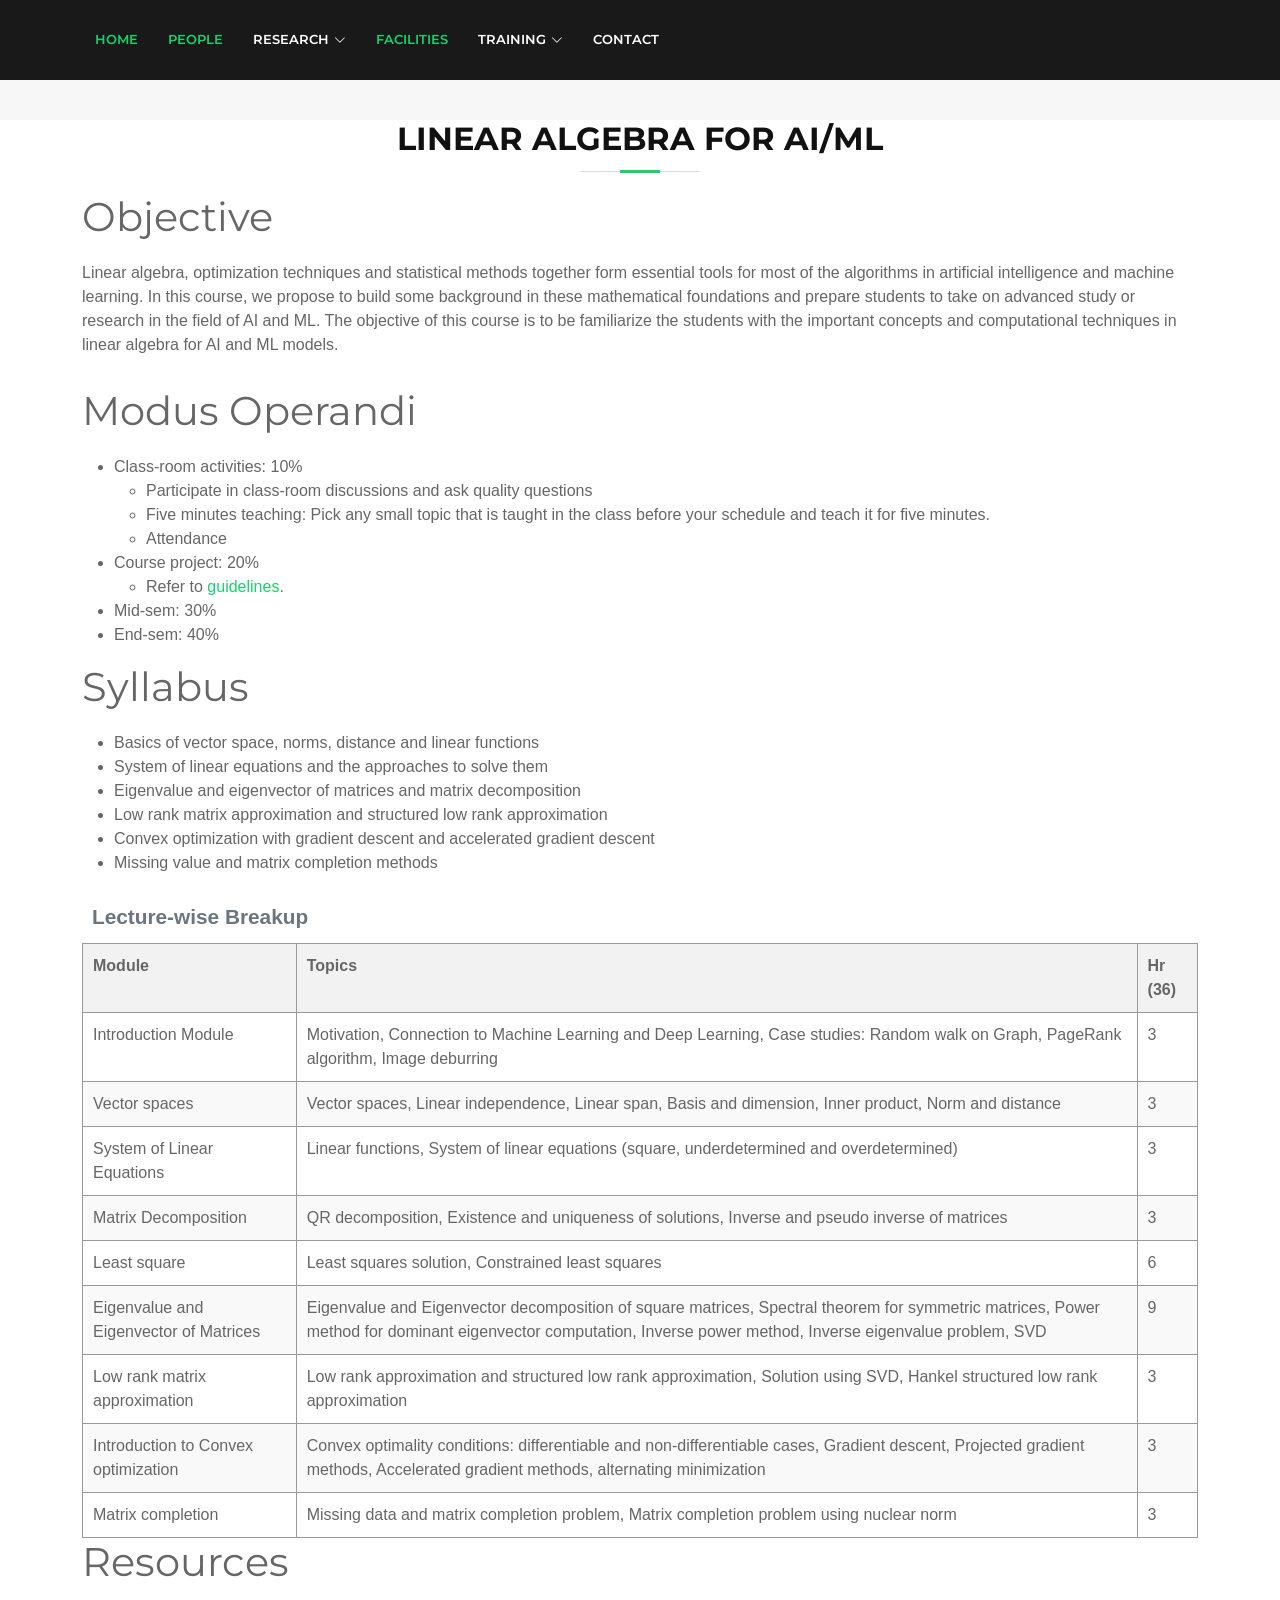
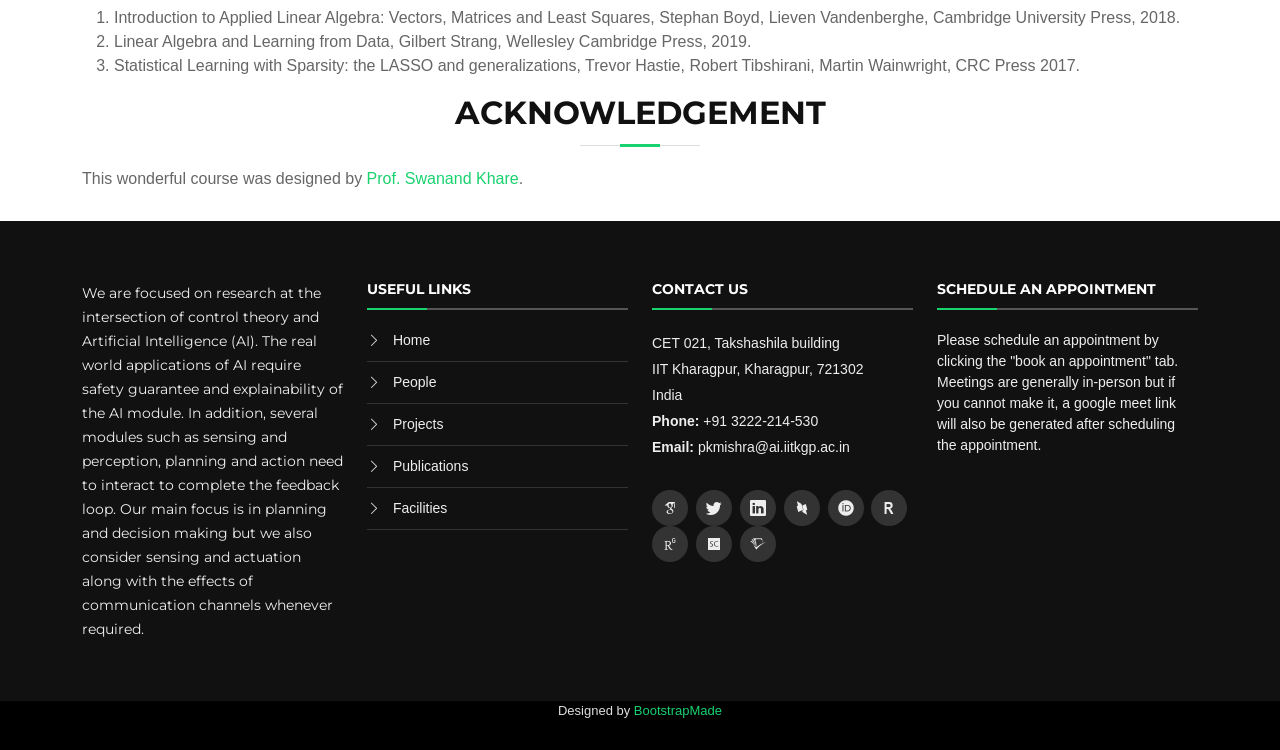
<file: la.html>
<!DOCTYPE html>
<html lang="en">

<head>
  <meta charset="utf-8">
  <meta content="width=device-width, initial-scale=1.0" name="viewport">

  <title>Prabhat K Mishra</title>
  <meta content="" name="description">
  <meta content="" name="keywords">

  
  <!-- Google Fonts -->
  <link href="https://fonts.googleapis.com/css?family=Open+Sans:300,300i,400,400i,700,700i|Montserrat:300,400,500,700" rel="stylesheet">

  <!-- Vendor CSS Files -->
  <link href="assets/vendor/animate.css/animate.min.css" rel="stylesheet">
  <link href="assets/vendor/aos/aos.css" rel="stylesheet">
  <link href="assets/vendor/bootstrap/css/bootstrap.min.css" rel="stylesheet">
  <link href="assets/vendor/bootstrap-icons/bootstrap-icons.css" rel="stylesheet">
  <link href="assets/vendor/glightbox/css/glightbox.min.css" rel="stylesheet">
  <link href="assets/vendor/swiper/swiper-bundle.min.css" rel="stylesheet">
  <!-- <link rel="stylesheet" href="assets/css/academicons.css"/> -->
  <link rel="stylesheet" href="assets/academicons-1.7.0/css/academicons.min.css"/>

  <!-- Template Main CSS File -->
  <link href="assets/css/style.css" rel="stylesheet">

  <!-- =======================================================
  * Template Name: BizPage
  * Updated: Mar 10 2023 with Bootstrap v5.2.3
  * Template URL: https://bootstrapmade.com/bizpage-bootstrap-business-template/
  * Author: BootstrapMade.com
  * License: https://bootstrapmade.com/license/
  ======================================================== -->

  <style>
    body {
      font-family: Arial, sans-serif;
    }
    table {
      width: 100%;
      border-collapse: collapse;
    }
    th, td {
      border: 1px solid #999;
      padding: 10px;
      text-align: left;
      vertical-align: top;
    }
    th {
      background-color: #f2f2f2;
    }
    tr:nth-child(even) td {
      background-color: #f9f9f9;
    }
    tr:nth-child(odd) td {
      background-color: #ffffff;
    }
    caption {
      caption-side: top;
      font-size: 1.3em;
      font-weight: bold;
      padding: 10px;
    }
  </style>
</head>

<body>

  <!-- ======= Header ======= -->
  <header id="header" class="fixed-top d-flex align-items-center">
    <div class="container-fluid">

      <div class="row justify-content-center align-items-center">
        <div class="col-xl-11 d-flex align-items-center justify-content-between">
          <!-- <h1 class="logo"><a href="index.html">Prabhat K Mishra</a></h1> -->
          <!-- Uncomment below if you prefer to use an image logo -->
          <!-- <a href="index.html" class="logo"><img src="assets/img/lab_logo.png" alt="" class="img-fluid"></a> -->

          <nav id="navbar" class="navbar">
            <ul>
              <li><a class="nav-link scrollto active" href="./index.html">Home</a></li>
              <!-- <li class="dropdown"><a class="nav-link scrollto "><span>Prabhat K Mishra</span> <i class="bi bi-chevron-down"></i></a> -->
              <li><a class="nav-link scrollto active" href="./people.html">People</a></li>  
              <!-- <li><a class="nav-link scrollto " href="./research.html">Research</a></li> -->
              <li class="dropdown"><a class="nav-link scrollto "><span>Research</span> <i class="bi bi-chevron-down"></i></a>
                <ul> 
                  <li><a class="nav-link scrollto " href="./research_projects.html">Projects</a></li>  
                  <li><a class="nav-link scrollto " href="./publications.html">Publications</a></li>                                 
                </ul>
               </li>
               <li><a class="nav-link scrollto active" href="./resources.html">Facilities</a></li>
               <li class="dropdown"><a class="nav-link scrollto "><span>Training</span> <i class="bi bi-chevron-down"></i></a>
                <ul>
                  <li><a class="nav-link scrollto " href="./robot_autonomy.html">AI/ML for Robot autonomy</a></li>
                  <li><a class="nav-link scrollto " href="./cps.html">AI for Cyber Physical Systems</a></li>
                  <li><a class="nav-link scrollto " href="./la.html">Linear Algebra for AI/ML</a></li>
                  <li><a class="nav-link scrollto " href="./projects.html">Student Projects</a></li>
                </ul>   
              <!-- <li><a class="nav-link scrollto active" href="./News.html">News</a></li>   -->
              <li><a class="nav-link scrollto" href="#footer">Contact</a></li>
            </ul>
            <i class="bi bi-list mobile-nav-toggle"></i>
          </nav>
          <!-- .navbar -->
        </div>
      </div>

    </div>
  </header><!-- End Header -->

  <main id="main">
    <section class="breadcrumbs">
      <div class="container">

        <div class="d-flex justify-content-between align-items-center">
          <!-- <h2>Projects</h2>
          <ol>
            <li><a href="index.html">Home</a></li>
            <li><a href="">Research</a></li>
            <li>Projects</li>
          </ol> -->
        </div>

      </div>
    </section><!-- Breadcrumbs Section -->
    <section id="la">
      <div class="container" data-aos="fade-up">
  
        <header class="section-header">        
          <h3>Linear Algebra for AI/ML</h3>
        </header>
         
         
        <h1>Objective</h1>
        <p>Linear algebra, optimization techniques and statistical methods together form essential tools for
          most of the algorithms in artificial intelligence and machine learning. In this course, we propose
          to build some background in these mathematical foundations and prepare students to take on
          advanced study or research in the field of AI and ML. The objective of this course is to be
          familiarize the students with the important concepts and computational techniques in linear
          algebra for AI and ML models.</p>
        <h1>Modus Operandi</h1>
        <ul>
          <li>Class-room activities: 10%</li>
          <ul>
            <li>Participate in class-room discussions and ask quality questions</li>
            <li>Five minutes teaching: Pick any small topic that is taught in the class before your schedule and teach it for five minutes.</li>
            <li>Attendance</li> 
          </ul>
          <li>Course project: 20%</li>
          <ul>
          <li>Refer to <a href = "./projects.html">guidelines</a>.</li>
          </ul>  
          <li>Mid-sem: 30%</li>
          <li>End-sem: 40%</li>
        </ul>
        <h1>Syllabus</h1>
        <ul>
          <li>Basics of vector space, norms, distance and linear functions</li>
          <li>System of linear equations and the approaches to solve them</li>
          <li>Eigenvalue and eigenvector of matrices and matrix decomposition</li>
          <li>Low rank matrix approximation and structured low rank approximation</li>
          <li>Convex optimization with gradient descent and accelerated gradient descent</li>
          <li>Missing value and matrix completion methods</li>
        </ul>
        <table>
          <caption>Lecture-wise Breakup</caption>
          <thead>
            <tr>
              <th>Module</th>
              <th>Topics</th>
              <th>Hr (36)</th>
            </tr>
          </thead>
          <tbody>
            <tr>
              <td>Introduction Module</td>
              <td>Motivation, Connection to Machine Learning and Deep Learning, Case studies: Random walk on Graph, PageRank algorithm, Image deburring</td>
              <td>3</td>
            </tr>
            <tr>
              <td>Vector spaces</td>
              <td>Vector spaces, Linear independence, Linear span, Basis and dimension, Inner product, Norm and distance</td>
              <td>3</td>
            </tr>
            <tr>
              <td>System of Linear Equations</td>
              <td>Linear functions, System of linear equations (square, underdetermined and overdetermined)</td>
              <td>3</td>
            </tr>
            <tr>
              <td>Matrix Decomposition</td>
              <td>QR decomposition, Existence and uniqueness of solutions, Inverse and pseudo inverse of matrices</td>
              <td>3</td>
            </tr>
            <tr>
              <td>Least square</td>
              <td>Least squares solution, Constrained least squares</td>
              <td>6</td>
            </tr>
            <tr>
              <td>Eigenvalue and Eigenvector of Matrices</td>
              <td>Eigenvalue and Eigenvector decomposition of square matrices, Spectral theorem for symmetric matrices, Power method for dominant eigenvector computation, Inverse power method, Inverse eigenvalue problem, SVD</td>
              <td>9</td>
            </tr>
            <tr>
              <td>Low rank matrix approximation</td>
              <td>Low rank approximation and structured low rank approximation, Solution using SVD, Hankel structured low rank approximation</td>
              <td>3</td>
            </tr>
            <tr>
              <td>Introduction to Convex optimization</td>
              <td>Convex optimality conditions: differentiable and non-differentiable cases, Gradient descent, Projected gradient methods, Accelerated gradient methods, alternating minimization</td>
              <td>3</td>
            </tr>
            <tr>
              <td>Matrix completion</td>
              <td>Missing data and matrix completion problem, Matrix completion problem using nuclear norm</td>
              <td>3</td>
            </tr>
          </tbody>
        </table>
        <h1>Resources</h1>
        <ol>
          <li>Introduction to Applied Linear Algebra: Vectors, Matrices and Least Squares, Stephan
            Boyd, Lieven Vandenberghe, Cambridge University Press, 2018.</li>
          <li>Linear Algebra and Learning from Data, Gilbert Strang, Wellesley Cambridge Press,
            2019.</li>
          <li>Statistical Learning with Sparsity: the LASSO and generalizations, Trevor Hastie, Robert
            Tibshirani, Martin Wainwright, CRC Press 2017.</li>  
        </ol>    
      </div>    
    </section>

    <section id="la">
      <div class="container" data-aos="fade-up">
        <header class="section-header">        
          <h3>Acknowledgement</h3>
        </header>
        <p>
          This wonderful course was designed by <a href = "https://scholar.google.com/citations?user=tnzbgNwAAAAJ&hl=en">Prof. Swanand Khare</a>.
        </p>
      </div>
    </section>    
    <!-- End Robot Autonomy  -->  
  
  </main><!-- End #main -->

  <!-- ======= Footer ======= -->
  <footer id="footer">
    <div class="footer-top">
      <div class="container">
        <div class="row">

          <div class="col-lg-3 col-md-6 footer-info">
            <!-- <h3>Prabhat K Mishra</h3> -->
            <!-- <a href="index.html" class="logo"><img src="assets/img/lab_logo.png" alt="" class="img-fluid"></a> -->
            <p>We are focused on research at the intersection of control theory and Artificial Intelligence (AI). The real world applications of AI require safety guarantee and explainability of the AI module. In addition, several modules such as sensing and perception, planning and action need to interact to complete the feedback loop. Our main focus is in planning and decision making but we also consider sensing and actuation along with the effects of communication channels whenever required.
            </p>
          </div>

          <div class="col-lg-3 col-md-6 footer-links">
            <h4>Useful Links</h4>
            <ul>
              <li><i class="bi bi-chevron-right"></i> <a href="index.html">Home</a></li>
              <li><i class="bi bi-chevron-right"></i> <a href="people.html">People</a></li>
              <li><i class="bi bi-chevron-right"></i> <a href="research_projects.html">Projects</a></li>
              <li><i class="bi bi-chevron-right"></i> <a href="publications.html">Publications</a></li>
              <li><i class="bi bi-chevron-right"></i> <a href="resources.html">Facilities</a></li>
            </ul>
          </div>

          <div class="col-lg-3 col-md-6 footer-contact">
            <h4>Contact Us</h4>
            <p>
              CET 021, Takshashila building <br>
              IIT Kharagpur, Kharagpur, 721302<br>
              India <br>
              <strong>Phone:</strong> +91 3222-214-530<br>
              <strong>Email:</strong> pkmishra@ai.iitkgp.ac.in<br>
            </p>

            <div class="social-links">
              <a href="https://scholar.google.co.in/citations?user=rXhwtr0AAAAJ&hl=en"><i class="ai ai-google-scholar"></i></a>
              <a href="https://twitter.com/mishra_p_k" class="twitter"><i class="bi bi-twitter"></i></a>
              <a href="https://www.linkedin.com/in/mishra-p-k" class="linkedin"><i class="bi bi-linkedin"></i></a>
              <a href="https://dblp.org/pid/175/9540.html"><i class="ai ai-dblp"></i></a>
              <a href="https://orcid.org/0000-0002-8507-8194"><i class="ai ai-orcid"></i></a>
              <a href="https://www.webofscience.com/wos/author/record/I-4305-2012"><i class="ai ai-researcherid"></i></a>
              <a href="https://www.researchgate.net/profile/Prabhat-Kumar-Mishra-3"><i class="ai ai-researchgate"></i></a>
              <a href="https://www.scopus.com/authid/detail.uri?authorId=57188646050"><i class="ai ai-scopus"></i></a>
              <a href="https://www.semanticscholar.org/author/Prabhat-Kumar-Mishra/16154017"><i class="ai ai-semantic-scholar"></i></a>
            </div>

          </div>

          <div class="col-lg-3 col-md-6 footer-newsletter">
          <h4>Schedule an appointment</h4>
          <p>Please schedule an appointment by clicking the "book an appointment" tab. Meetings are generally in-person but if you cannot make it, a google meet link will also be generated after scheduling the appointment.</p>  
          <script src="https://calendar.google.com/calendar/scheduling-button-script.js" async></script>
          <script>
            (function() {
              var target = document.currentScript;
              window.addEventListener('load', function() {
                calendar.schedulingButton.load({
                  url: 'https://calendar.google.com/calendar/appointments/schedules/AcZssZ0epz8xfTzyWovOpt-muTLc2SW1WvbVujLhyW77m5AYosEyVQtdtLUROCkWUUWYCMuDOo7R1_mA?gv=true',
                  color: '#33B679',
                  label: 'Book an appointment',
                  target,
                });
              });
            })();
          </script>
            <!-- end Google Calendar Appointment Scheduling --> 
            <!-- <h4>Our Newsletter</h4>
            <p>Tamen quem nulla quae legam multos aute sint culpa legam noster magna veniam enim veniam illum dolore legam minim quorum culpa amet magna export quem marada parida nodela caramase seza.</p>
            <form action="" method="post">
              <input type="email" name="email"><input type="submit" value="Subscribe">
            </form> -->
          </div>

        </div>
      </div>
    </div>

    <div class="container">
      <!-- <div class="copyright">
        &copy; Copyright <strong>BizPage</strong>. All Rights Reserved
      </div> -->
      <div class="credits">
        <!--
        All the links in the footer should remain intact.
        You can delete the links only if you purchased the pro version.
        Licensing information: https://bootstrapmade.com/license/
        Purchase the pro version with working PHP/AJAX contact form: https://bootstrapmade.com/buy/?theme=BizPage
      -->
        Designed by <a href="https://bootstrapmade.com/">BootstrapMade</a>
      </div>
    </div>
  </footer><!-- End Footer -->

  <!-- <a href="#" class="back-to-top d-flex align-items-center justify-content-center"><i class="bi bi-arrow-up-short"></i></a> -->
  
  <script src="assets/vendor/purecounter/purecounter_vanilla.js"></script>
  <script src="assets/vendor/aos/aos.js"></script>
  <script src="assets/vendor/bootstrap/js/bootstrap.bundle.min.js"></script>
  <script src="assets/vendor/glightbox/js/glightbox.min.js"></script>
  <script src="assets/vendor/isotope-layout/isotope.pkgd.min.js"></script>
  <script src="assets/vendor/swiper/swiper-bundle.min.js"></script>
  <script src="assets/vendor/waypoints/noframework.waypoints.js"></script>
  <script src="assets/vendor/php-email-form/validate.js"></script>

  <!-- Template Main JS File -->
  <script src="assets/js/main.js"></script>

</body>

</html>
</file>
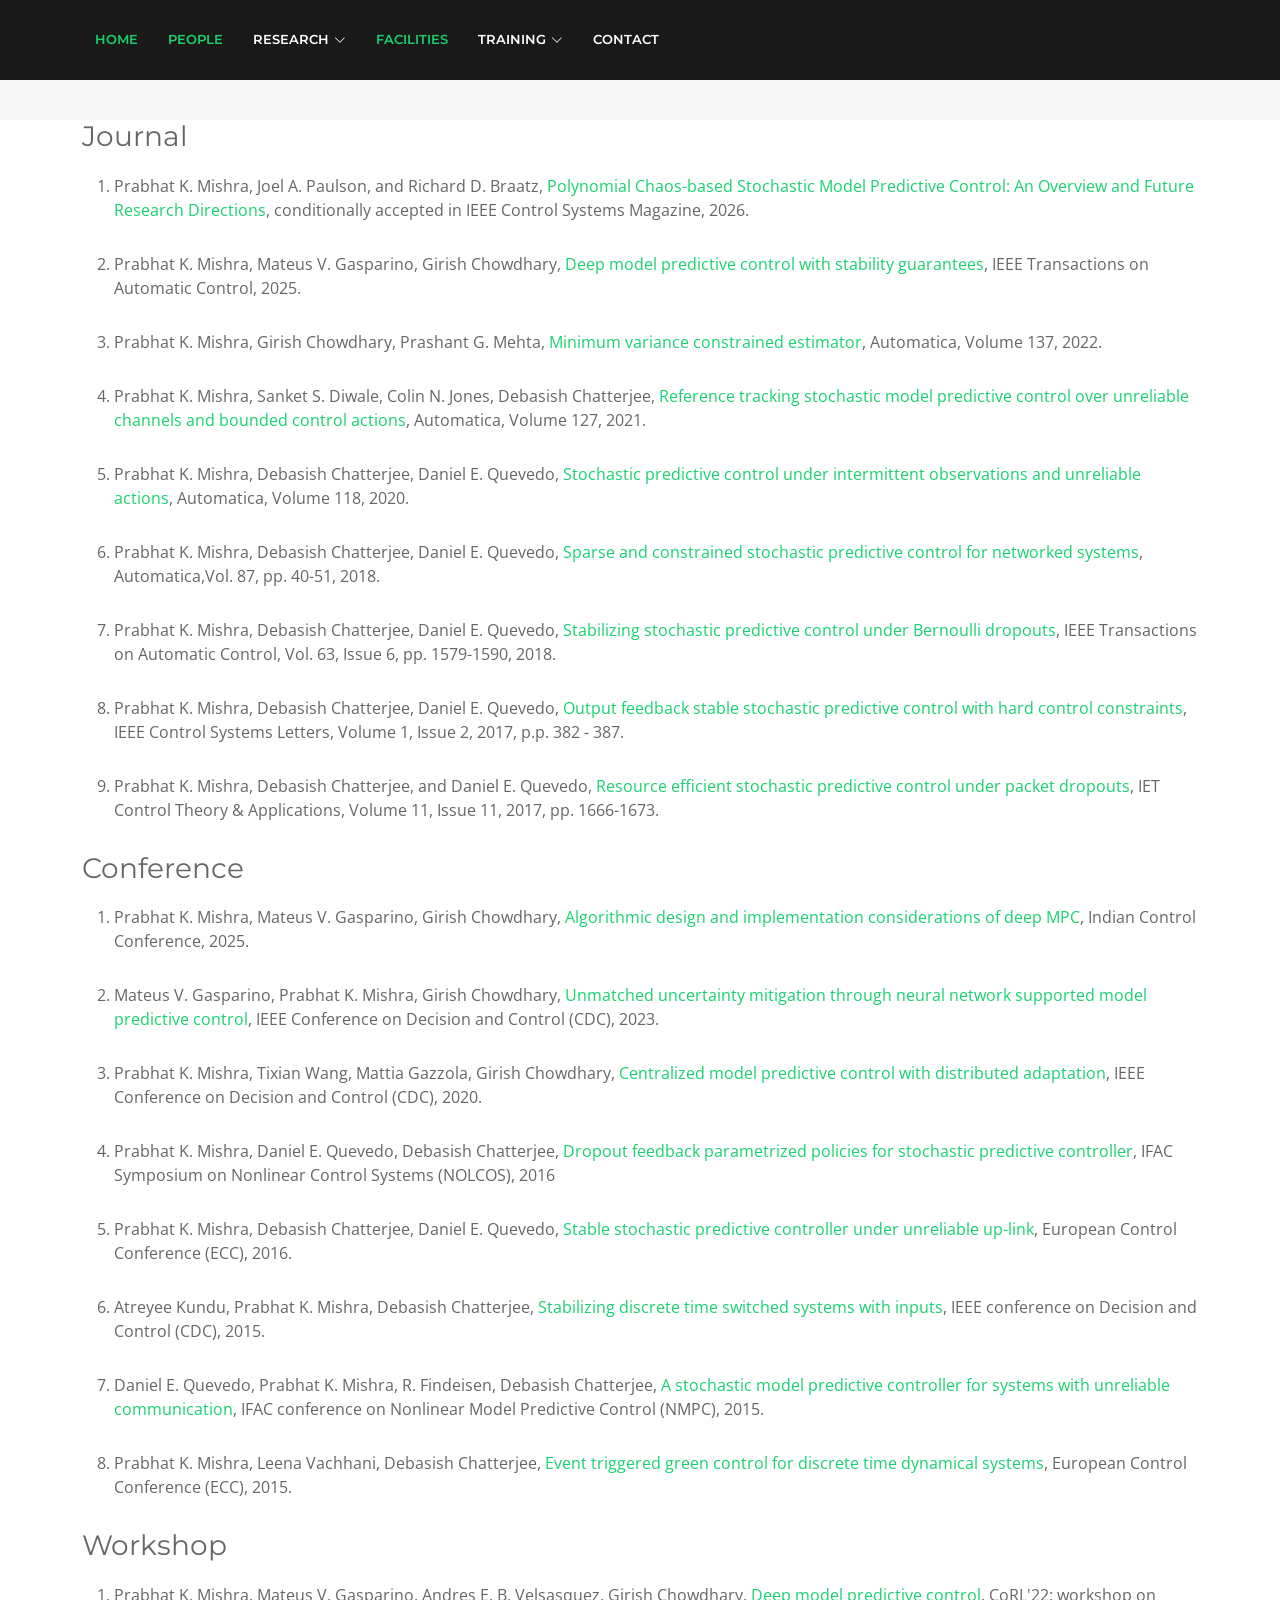
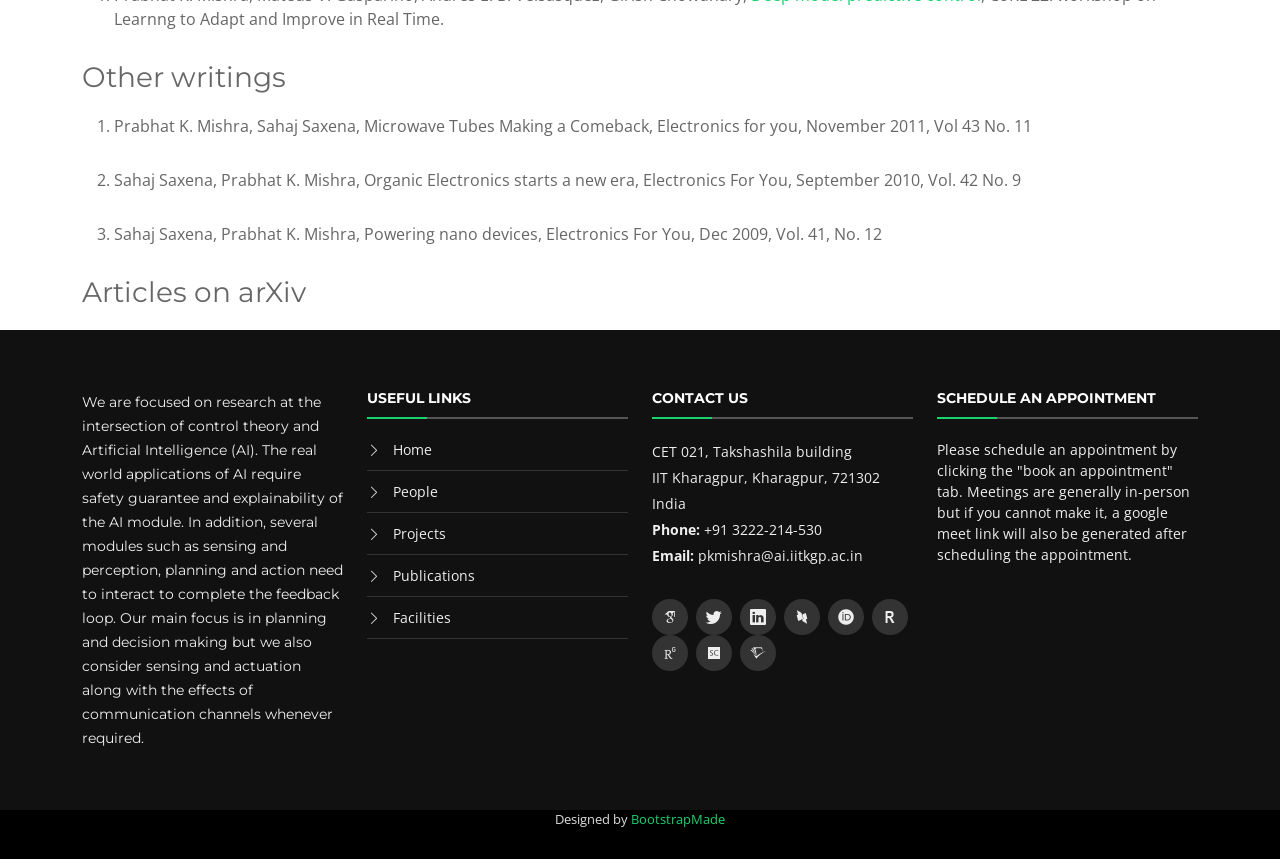
<file: publications.html>
<!DOCTYPE html>
<html lang="en">

<head>
  <meta charset="utf-8">
  <meta content="width=device-width, initial-scale=1.0" name="viewport">

  <title>Prabhat K Mishra</title>
  <meta content="" name="description">
  <meta content="" name="keywords">

  
  <!-- Google Fonts -->
  <link href="https://fonts.googleapis.com/css?family=Open+Sans:300,300i,400,400i,700,700i|Montserrat:300,400,500,700" rel="stylesheet">

  <!-- Vendor CSS Files -->
  <link href="assets/vendor/animate.css/animate.min.css" rel="stylesheet">
  <link href="assets/vendor/aos/aos.css" rel="stylesheet">
  <link href="assets/vendor/bootstrap/css/bootstrap.min.css" rel="stylesheet">
  <link href="assets/vendor/bootstrap-icons/bootstrap-icons.css" rel="stylesheet">
  <link href="assets/vendor/glightbox/css/glightbox.min.css" rel="stylesheet">
  <link href="assets/vendor/swiper/swiper-bundle.min.css" rel="stylesheet">
  <!-- <link rel="stylesheet" href="assets/css/academicons.css"/> -->
  <link rel="stylesheet" href="assets/academicons-1.7.0/css/academicons.min.css"/>

  <!-- Template Main CSS File -->
  <link href="assets/css/style.css" rel="stylesheet">

  <!-- =======================================================
  * Template Name: BizPage
  * Updated: Mar 10 2023 with Bootstrap v5.2.3
  * Template URL: https://bootstrapmade.com/bizpage-bootstrap-business-template/
  * Author: BootstrapMade.com
  * License: https://bootstrapmade.com/license/
  ======================================================== -->

  <script type="text/javascript">
    <!--
    var arxiv_authorid = "mishra_p_1";
    var arxiv_format="arxiv";
    var arxiv_max_entries=0;       //show all articles
    var arxiv_includeTitle = 0;
    var arxiv_includeSubjects = 0;
    var arxiv_includeComments = 0;
    //--></script>
    <style type="text/css">
    /* div.arxivfeed {margin-bottom: 5px; } */
    </style>
    <script type="text/javascript" src="https://arxiv.org/js/myarticles.js">
    </script>
</head>

<body>

  <header id="header" class="fixed-top d-flex align-items-center">
    <div class="container-fluid">

      <div class="row justify-content-center align-items-center">
        <div class="col-xl-11 d-flex align-items-center justify-content-between">
          <!-- <h1 class="logo"><a href="index.html">Prabhat K Mishra</a></h1> -->
          <!-- Uncomment below if you prefer to use an image logo -->
          <!-- <a href="index.html" class="logo"><img src="assets/img/lab_logo.png" alt="" class="img-fluid"></a> -->

          <nav id="navbar" class="navbar">
            <ul>
              <li><a class="nav-link scrollto active" href="./index.html">Home</a></li>
              <!-- <li class="dropdown"><a class="nav-link scrollto "><span>Prabhat K Mishra</span> <i class="bi bi-chevron-down"></i></a> -->
              <li><a class="nav-link scrollto active" href="./people.html">People</a></li>  
              <!-- <li><a class="nav-link scrollto " href="./research.html">Research</a></li> -->
              <li class="dropdown"><a class="nav-link scrollto "><span>Research</span> <i class="bi bi-chevron-down"></i></a>
                <ul> 
                  <li><a class="nav-link scrollto " href="./research_projects.html">Projects</a></li>  
                  <li><a class="nav-link scrollto " href="./publications.html">Publications</a></li>                                 
                </ul>
               </li>
               <li><a class="nav-link scrollto active" href="./resources.html">Facilities</a></li>
               <li class="dropdown"><a class="nav-link scrollto "><span>Training</span> <i class="bi bi-chevron-down"></i></a>
                <ul>
                  <li><a class="nav-link scrollto " href="./robot_autonomy.html">AI/ML for Robot autonomy</a></li>
                  <li><a class="nav-link scrollto " href="./cps.html">AI for Cyber Physical Systems</a></li>
                  <li><a class="nav-link scrollto " href="./la.html">Linear Algebra for AI/ML</a></li>
                  <li><a class="nav-link scrollto " href="./projects.html">Student Projects</a></li>
                </ul>   
              <!-- <li><a class="nav-link scrollto active" href="./News.html">News</a></li>   -->
              <li><a class="nav-link scrollto" href="#footer">Contact</a></li>
            </ul>
            <i class="bi bi-list mobile-nav-toggle"></i>
          </nav>
          <!-- .navbar -->
        </div>
      </div>

    </div>
  </header><!-- End Header -->

  <main id="main">

    <section class="breadcrumbs">
      <div class="container">

        <div class="d-flex justify-content-between align-items-center">
          <!-- <h2>Projects</h2>
          <ol>
            <li><a href="index.html">Home</a></li>
            <li><a href="">Research</a></li>
            <li>Projects</li>
          </ol> -->
        </div>

      </div>
    </section><!-- Breadcrumbs Section -->

    <!-- Publications -->
    
    <section id="publications" class="section">
      <div class="container" data-aos="fade-up">

        <!-- <header class="section-header">
          <h3 class="section-title">Publications</h3>
        </header> -->

        
        
        <!-- <h3>Preprint</h3>
        <ol>
        <li><p>Prabhat K. Mishra, Joel A. Paulson, and Richard D. Braatz, <a href = "https://arxiv.org/abs/2406.10734">Polynomial Chaos-based Stochastic Model Predictive Control: An Overview and Future Research Directions</a>, under review.</p></li>
        </ol> -->
        
         <h3>Journal</h3>
        
         <ol>	
        <li><p>Prabhat K. Mishra, Joel A. Paulson, and Richard D. Braatz, <a href = "https://arxiv.org/abs/2406.10734">Polynomial Chaos-based Stochastic Model Predictive Control: An Overview and Future Research Directions</a>, conditionally accepted in IEEE Control Systems Magazine, 2026.</p></li>
         <li><p>Prabhat K. Mishra, Mateus V. Gasparino, Girish Chowdhary, <a href = "https://10.1109/TAC.2025.3550072"> Deep model predictive control with stability guarantees</a>, IEEE Transactions on Automatic Control, 2025. </p></li> 
         <li><p>Prabhat K. Mishra, Girish Chowdhary, Prashant G. Mehta, <a href = "https://doi.org/10.1016/j.automatica.2021.110106">Minimum variance constrained estimator</a>, Automatica, Volume 137, 2022.</p> </li>
         <li><p>Prabhat K. Mishra, Sanket S. Diwale, Colin N. Jones, Debasish Chatterjee, <a href = "https://doi.org/10.1016/j.automatica.2021.109512">Reference tracking stochastic model predictive control over unreliable channels and bounded control actions</a>, Automatica, Volume 127, 2021. </p> </li>
         <li><p>Prabhat K. Mishra, Debasish Chatterjee, Daniel E. Quevedo, <a href = "https://doi.org/10.1016/j.automatica.2020.109012">Stochastic predictive control under intermittent observations and unreliable actions</a>, Automatica, Volume 118, 2020.
         </p></li>
         <li><p>Prabhat K. Mishra, Debasish Chatterjee, Daniel E. Quevedo,
         <a href="https://doi.org/10.1016/j.automatica.2017.09.013">Sparse and constrained stochastic predictive control for networked systems</a>, Automatica,Vol. 87, pp. 40-51, 2018.</p>
         </li>
         <li><p>Prabhat K. Mishra, Debasish Chatterjee, Daniel E. Quevedo,
         <a href="https://doi.org/10.1109/TAC.2017.2765740">Stabilizing stochastic predictive control under Bernoulli dropouts</a>, IEEE Transactions on Automatic Control, Vol. 63, Issue 6, pp. 1579-1590, 2018.</p>
         </li>
         <li><p>Prabhat K. Mishra, Debasish Chatterjee, Daniel E. Quevedo, <a href="https://doi.org/10.1109/LCSYS.2017.2719606">Output feedback stable stochastic predictive control with hard control constraints</a>, IEEE Control Systems Letters, Volume 1, Issue 2, 2017, p.p. 382 - 387.</p>
         </li>
         <li><p>Prabhat K. Mishra, Debasish Chatterjee, and Daniel E. Quevedo,
         <a href= "https://ieeexplore.ieee.org/document/7972796/">Resource efficient stochastic predictive control under packet dropouts</a>, IET Control Theory & Applications, Volume 11, Issue 11, 2017, pp. 1666-1673.</p>
         </li>
         </ol>
        
         <h3>Conference</h3>
        
         <ol>
          <li><p>Prabhat K. Mishra, Mateus V. Gasparino, Girish Chowdhary, <a href = "https://arxiv.org/abs/2511.17233">Algorithmic design and implementation considerations of deep MPC</a>, Indian Control Conference, 2025.</p></li>
         <li><p>Mateus V. Gasparino, Prabhat K. Mishra, Girish Chowdhary, <a href = "https://doi.org/10.48550/arXiv.2304.11315">Unmatched uncertainty mitigation through neural network supported model predictive control</a>, IEEE Conference on Decision and Control (CDC), 2023.</p></li>
 
         <li><p>Prabhat K. Mishra, Tixian Wang, Mattia Gazzola, Girish Chowdhary, <a href = "https://doi.org/10.1109/CDC42340.2020.9304097"> Centralized model predictive control with distributed adaptation</a>, IEEE Conference on Decision and Control (CDC), 2020. </li>
         <li><p>Prabhat K. Mishra, Daniel E. Quevedo, Debasish Chatterjee, 
         <a href="http://dx.doi.org/10.1016/j.ifacol.2016.10.140">Dropout feedback parametrized policies for stochastic predictive controller</a>, 
         IFAC Symposium on Nonlinear Control Systems (NOLCOS), 2016</p>
         </li>
         <li><p>Prabhat K. Mishra, Debasish Chatterjee, Daniel E. Quevedo,
         <a href="https://ieeexplore.ieee.org/abstract/document/7810631">Stable stochastic predictive controller under unreliable up-link</a>,
         European Control Conference (ECC), 2016.</p>
         </li>
         <li><p>Atreyee Kundu, Prabhat K. Mishra, Debasish Chatterjee,
         <a href="http://ieeexplore.ieee.org/xpls/abs_all.jsp?arnumber=7402984">Stabilizing discrete time switched systems with inputs</a>, IEEE conference on Decision and Control (CDC), 2015. </p>
         </li>
         <li><p>Daniel E. Quevedo, Prabhat K. Mishra, R. Findeisen, Debasish Chatterjee,
         <a href="http://www.sciencedirect.com/science/article/pii/S240589631502546X">A stochastic model predictive controller for systems with unreliable communication</a>,
         IFAC conference on Nonlinear Model Predictive Control (NMPC), 2015. </p>
         </li>
         <li><p>Prabhat K. Mishra, Leena Vachhani, Debasish Chatterjee,
         <a href="h
         ttp://ieeexplore.ieee.org/xpls/abs_all.jsp?arnumber=7330742&amp;tag=1">Event triggered green control for discrete time dynamical systems</a>,
         European Control Conference (ECC), 2015.</p>
         </li>
         </ol>
        
        <h3>Workshop</h3>
        <ol>
         <li><p>Prabhat K. Mishra, Mateus V. Gasparino, Andres E. B. Velsasquez, Girish Chowdhary, <a href = "https://arxiv.org/abs/2302.13558"> Deep model predictive control</a>, CoRL'22: workshop on Learnng to Adapt and Improve in Real Time.</p></li>
        </ol> 
 
        <h3>Other writings </h3>
        
         <ol>
         <li><p>Prabhat K. Mishra, Sahaj Saxena, Microwave Tubes Making a Comeback, Electronics for you, November 2011, Vol 43 No. 11 </p>
         </li>
         <li><p>Sahaj Saxena, Prabhat K. Mishra, Organic Electronics starts a new era, Electronics For You, September 2010, Vol. 42 No. 9</p>
         </li>
         <li><p>Sahaj Saxena, Prabhat K. Mishra, Powering nano devices, Electronics For You, Dec 2009, Vol. 41, No. 12</p>
         </li>
         </ol>
        <h3>Articles on arXiv</h3>
        <div id="arxivfeed"></div>  
      </div>
      
    </section><!-- End Portfolio Section -->
      
    
    <!-- <h1>Nate Rules!</h1>
<p>Stuff goes here</p> -->
<!-- <div id="arxivfeed"></div> -->


  </main><!-- End #main -->

  <footer id="footer">
    <div class="footer-top">
      <div class="container">
        <div class="row">

          <div class="col-lg-3 col-md-6 footer-info">
            <!-- <h3>Prabhat K Mishra</h3> -->
            <!-- <a href="index.html" class="logo"><img src="assets/img/lab_logo.png" alt="" class="img-fluid"></a> -->
            <p>We are focused on research at the intersection of control theory and Artificial Intelligence (AI). The real world applications of AI require safety guarantee and explainability of the AI module. In addition, several modules such as sensing and perception, planning and action need to interact to complete the feedback loop. Our main focus is in planning and decision making but we also consider sensing and actuation along with the effects of communication channels whenever required.
            </p>
          </div>

          <div class="col-lg-3 col-md-6 footer-links">
            <h4>Useful Links</h4>
            <ul>
              <li><i class="bi bi-chevron-right"></i> <a href="index.html">Home</a></li>
              <li><i class="bi bi-chevron-right"></i> <a href="people.html">People</a></li>
              <li><i class="bi bi-chevron-right"></i> <a href="research_projects.html">Projects</a></li>
              <li><i class="bi bi-chevron-right"></i> <a href="publications.html">Publications</a></li>
              <li><i class="bi bi-chevron-right"></i> <a href="resources.html">Facilities</a></li>
            </ul>
          </div>

          <div class="col-lg-3 col-md-6 footer-contact">
            <h4>Contact Us</h4>
            <p>
              CET 021, Takshashila building <br>
              IIT Kharagpur, Kharagpur, 721302<br>
              India <br>
              <strong>Phone:</strong> +91 3222-214-530<br>
              <strong>Email:</strong> pkmishra@ai.iitkgp.ac.in<br>
            </p>

            <div class="social-links">
              <a href="https://scholar.google.co.in/citations?user=rXhwtr0AAAAJ&hl=en"><i class="ai ai-google-scholar"></i></a>
              <a href="https://twitter.com/mishra_p_k" class="twitter"><i class="bi bi-twitter"></i></a>
              <a href="https://www.linkedin.com/in/mishra-p-k" class="linkedin"><i class="bi bi-linkedin"></i></a>
              <a href="https://dblp.org/pid/175/9540.html"><i class="ai ai-dblp"></i></a>
              <a href="https://orcid.org/0000-0002-8507-8194"><i class="ai ai-orcid"></i></a>
              <a href="https://www.webofscience.com/wos/author/record/I-4305-2012"><i class="ai ai-researcherid"></i></a>
              <a href="https://www.researchgate.net/profile/Prabhat-Kumar-Mishra-3"><i class="ai ai-researchgate"></i></a>
              <a href="https://www.scopus.com/authid/detail.uri?authorId=57188646050"><i class="ai ai-scopus"></i></a>
              <a href="https://www.semanticscholar.org/author/Prabhat-Kumar-Mishra/16154017"><i class="ai ai-semantic-scholar"></i></a>
            </div>

          </div>

          <div class="col-lg-3 col-md-6 footer-newsletter">
          <h4>Schedule an appointment</h4>
          <p>Please schedule an appointment by clicking the "book an appointment" tab. Meetings are generally in-person but if you cannot make it, a google meet link will also be generated after scheduling the appointment.</p>  
          <script src="https://calendar.google.com/calendar/scheduling-button-script.js" async></script>
          <script>
            (function() {
              var target = document.currentScript;
              window.addEventListener('load', function() {
                calendar.schedulingButton.load({
                  url: 'https://calendar.google.com/calendar/appointments/schedules/AcZssZ0epz8xfTzyWovOpt-muTLc2SW1WvbVujLhyW77m5AYosEyVQtdtLUROCkWUUWYCMuDOo7R1_mA?gv=true',
                  color: '#33B679',
                  label: 'Book an appointment',
                  target,
                });
              });
            })();
          </script>
            <!-- end Google Calendar Appointment Scheduling --> 
            <!-- <h4>Our Newsletter</h4>
            <p>Tamen quem nulla quae legam multos aute sint culpa legam noster magna veniam enim veniam illum dolore legam minim quorum culpa amet magna export quem marada parida nodela caramase seza.</p>
            <form action="" method="post">
              <input type="email" name="email"><input type="submit" value="Subscribe">
            </form> -->
          </div>

        </div>
      </div>
    </div>

    <div class="container">
      <!-- <div class="copyright">
        &copy; Copyright <strong>BizPage</strong>. All Rights Reserved
      </div> -->
      <div class="credits">
        <!--
        All the links in the footer should remain intact.
        You can delete the links only if you purchased the pro version.
        Licensing information: https://bootstrapmade.com/license/
        Purchase the pro version with working PHP/AJAX contact form: https://bootstrapmade.com/buy/?theme=BizPage
      -->
        Designed by <a href="https://bootstrapmade.com/">BootstrapMade</a>
      </div>
    </div>
  </footer><!-- End Footer -->

  <!-- <a href="#" class="back-to-top d-flex align-items-center justify-content-center"><i class="bi bi-arrow-up-short"></i></a> -->
  
  <script src="assets/vendor/purecounter/purecounter_vanilla.js"></script>
  <script src="assets/vendor/aos/aos.js"></script>
  <script src="assets/vendor/bootstrap/js/bootstrap.bundle.min.js"></script>
  <script src="assets/vendor/glightbox/js/glightbox.min.js"></script>
  <script src="assets/vendor/isotope-layout/isotope.pkgd.min.js"></script>
  <script src="assets/vendor/swiper/swiper-bundle.min.js"></script>
  <script src="assets/vendor/waypoints/noframework.waypoints.js"></script>
  <script src="assets/vendor/php-email-form/validate.js"></script>

  <!-- Template Main JS File -->
  <script src="assets/js/main.js"></script>


</body>

</html>
</file>
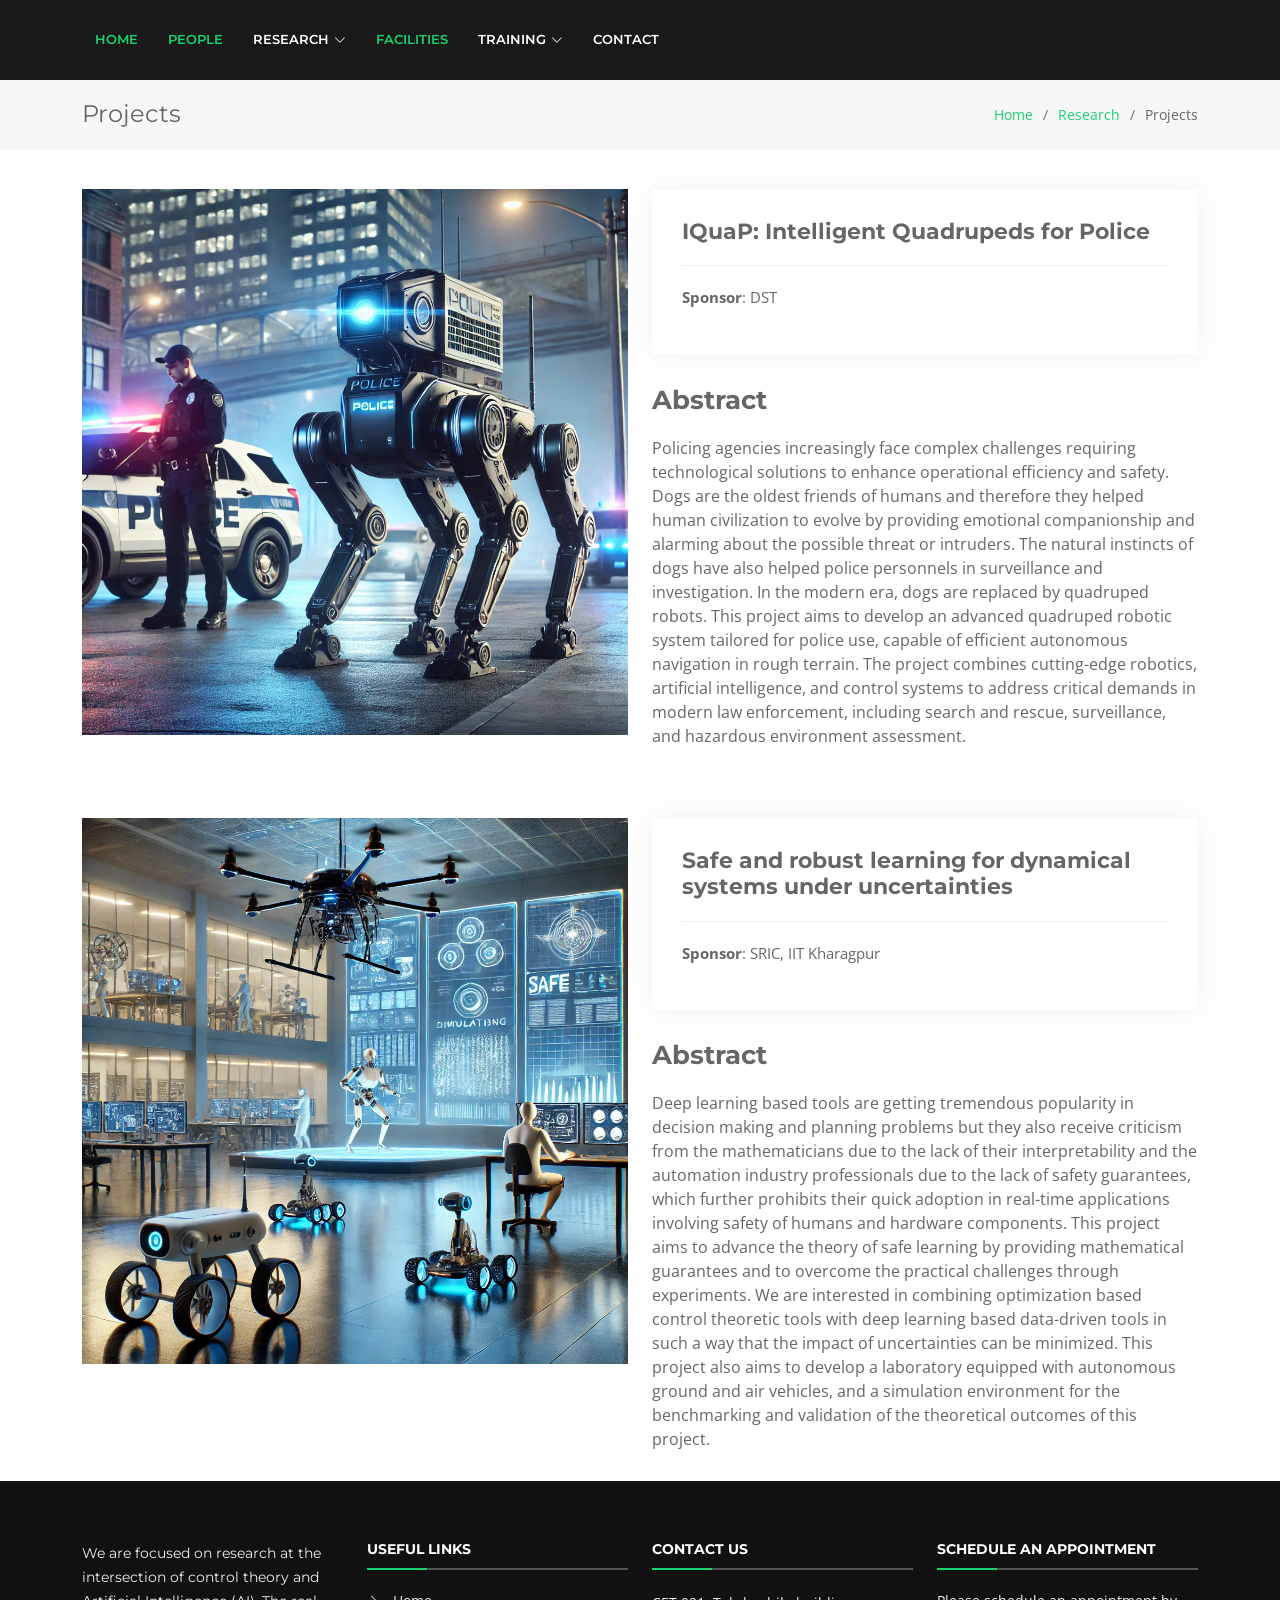
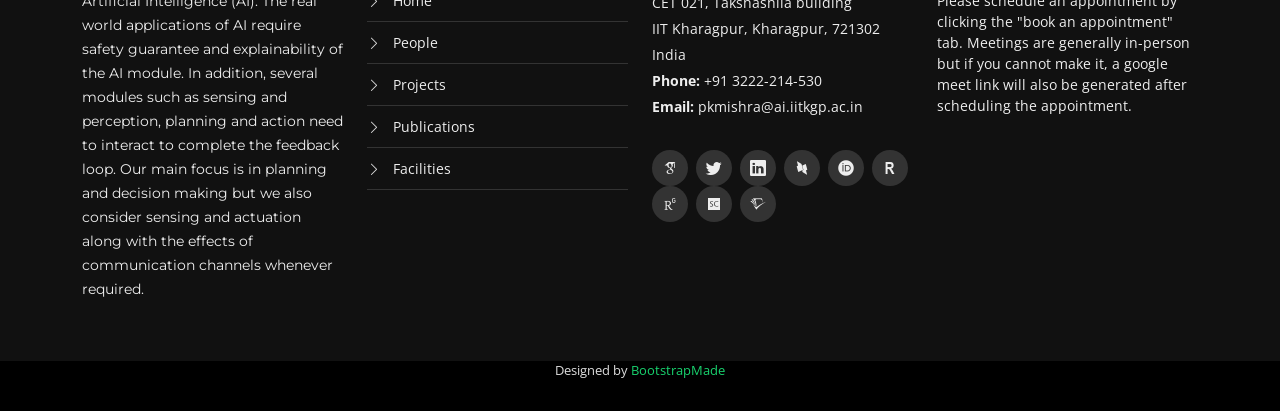
<file: research_projects.html>
<!DOCTYPE html>
<html lang="en">

<head>
  <meta charset="utf-8">
  <meta content="width=device-width, initial-scale=1.0" name="viewport">

  <title>Portfolio Details - BizPage Bootstrap Template</title>
  <meta content="" name="description">
  <meta content="" name="keywords">

  <!-- Favicons -->
  <link href="assets/img/favicon.png" rel="icon">
  <link href="assets/img/apple-touch-icon.png" rel="apple-touch-icon">

  <!-- Google Fonts -->
  <link href="https://fonts.googleapis.com/css?family=Open+Sans:300,300i,400,400i,700,700i|Montserrat:300,400,500,700" rel="stylesheet">

  <!-- Vendor CSS Files -->
  <link href="assets/vendor/animate.css/animate.min.css" rel="stylesheet">
  <link href="assets/vendor/aos/aos.css" rel="stylesheet">
  <link href="assets/vendor/bootstrap/css/bootstrap.min.css" rel="stylesheet">
  <link href="assets/vendor/bootstrap-icons/bootstrap-icons.css" rel="stylesheet">
  <link href="assets/vendor/glightbox/css/glightbox.min.css" rel="stylesheet">
  <link href="assets/vendor/swiper/swiper-bundle.min.css" rel="stylesheet">
  <link rel="stylesheet" href="assets/academicons-1.7.0/css/academicons.min.css"/>

  <!-- Template Main CSS File -->
  <link href="assets/css/style.css" rel="stylesheet">

  <!-- =======================================================
  * Template Name: BizPage
  * Updated: Sep 18 2023 with Bootstrap v5.3.2
  * Template URL: https://bootstrapmade.com/bizpage-bootstrap-business-template/
  * Author: BootstrapMade.com
  * License: https://bootstrapmade.com/license/
  ======================================================== -->
</head>

<body>

  <!-- ======= Header ======= -->
  <header id="header" class="fixed-top d-flex align-items-center">
    <div class="container-fluid">

      <div class="row justify-content-center align-items-center">
        <div class="col-xl-11 d-flex align-items-center justify-content-between">
          <!-- <h1 class="logo"><a href="index.html">Prabhat K Mishra</a></h1> -->
          <!-- Uncomment below if you prefer to use an image logo -->
          <!-- <a href="index.html" class="logo"><img src="assets/img/lab_logo.png" alt="" class="img-fluid"></a> -->

          <nav id="navbar" class="navbar">
            <ul>
              <li><a class="nav-link scrollto active" href="./index.html">Home</a></li>
              <!-- <li class="dropdown"><a class="nav-link scrollto "><span>Prabhat K Mishra</span> <i class="bi bi-chevron-down"></i></a> -->
              <li><a class="nav-link scrollto active" href="./people.html">People</a></li>  
              <!-- <li><a class="nav-link scrollto " href="./research.html">Research</a></li> -->
              <li class="dropdown"><a class="nav-link scrollto "><span>Research</span> <i class="bi bi-chevron-down"></i></a>
                <ul> 
                  <li><a class="nav-link scrollto " href="./research_projects.html">Projects</a></li>  
                  <li><a class="nav-link scrollto " href="./publications.html">Publications</a></li>                                 
                </ul>
               </li>
               <li><a class="nav-link scrollto active" href="./resources.html">Facilities</a></li>
               <li class="dropdown"><a class="nav-link scrollto "><span>Training</span> <i class="bi bi-chevron-down"></i></a>
                <ul>
                  <li><a class="nav-link scrollto " href="./robot_autonomy.html">AI/ML for Robot autonomy</a></li>
                  <li><a class="nav-link scrollto " href="./cps.html">AI for Cyber Physical Systems</a></li>
                  <li><a class="nav-link scrollto " href="./la.html">Linear Algebra for AI/ML</a></li>
                  <li><a class="nav-link scrollto " href="./projects.html">Student Projects</a></li>
                </ul>   
              <!-- <li><a class="nav-link scrollto active" href="./News.html">News</a></li>   -->
              <li><a class="nav-link scrollto" href="#footer">Contact</a></li>
            </ul>
            <i class="bi bi-list mobile-nav-toggle"></i>
          </nav>
          <!-- .navbar -->
        </div>
      </div>

    </div>
  </header><!-- End Header -->

  <main id="main">

    <!-- ======= Breadcrumbs Section ======= -->
    <section class="breadcrumbs">
      <div class="container">

        <div class="d-flex justify-content-between align-items-center">
          <h2>Projects</h2>
          <ol>
            <li><a href="index.html">Home</a></li>
            <li><a href="">Research</a></li>
            <li>Projects</li>
          </ol>
        </div>

      </div>
    </section><!-- Breadcrumbs Section -->

    <!-- ======= Portfolio Details Section ======= -->
    <section id="portfolio-details" class="portfolio-details">
      <div class="container">

        <div class="row gy-4">

          <div class="col-lg-6">
            <div class="portfolio-details-slider swiper">
              <div class="swiper-wrapper align-items-center">

                <!-- <div class="swiper-slide"> -->
                  <img src="assets/img/Projects/IQuaP.webp" alt="">
                <!-- </div> -->

                <!-- <div class="swiper-slide">
                  <img src="assets/img/portfolio/portfolio-details-2.jpg" alt="">
                </div> -->

                <!-- <div class="swiper-slide">
                  <img src="assets/img/portfolio/portfolio-details-3.jpg" alt="">
                </div> -->

              </div>
              <div class="swiper-pagination"></div>
            </div>
          </div>

          <div class="col-lg-6">
            <div class="portfolio-info">
              <h3>IQuaP: Intelligent Quadrupeds for Police</h3>
              <ul>
                <!-- <li><strong>Title</strong>: IQuaP: Intelligent Quadrupeds for Police</li> -->
                <li><strong>Sponsor</strong>: DST</li>
                <!-- <li><strong>Project date</strong>: 01 March, 2020</li> -->
                <!-- <li><strong>Project URL</strong>: <a href="#">www.example.com</a></li> -->
              </ul>
            </div>
            <div class="portfolio-description">
              <h2>Abstract</h2>
              <p>
                Policing agencies increasingly face complex challenges requiring technological solutions to 
                enhance operational efficiency and safety. Dogs are the oldest friends of humans and
                therefore they helped human civilization to evolve by providing emotional companionship and
                alarming about the possible threat or intruders. The natural instincts of dogs have also helped
                police personnels in surveillance and investigation. In the modern era, dogs are replaced by
                quadruped robots. This project aims to develop an advanced quadruped robotic system
                tailored for police use, capable of efficient autonomous navigation in rough terrain. The
                project combines cutting-edge robotics, artificial intelligence, and control systems to address
                critical demands in modern law enforcement, including search and rescue, surveillance, and
                hazardous environment assessment.
              </p>
            </div>
          </div>

        </div>

      </div>
    </section><!-- End Portfolio Details Section -->

    <!-- ======= Portfolio Details Section ======= -->
    <section id="portfolio-details" class="portfolio-details">
      <div class="container">

        <div class="row gy-4">

          <div class="col-lg-6">
            <div class="portfolio-details-slider swiper">
              <div class="swiper-wrapper align-items-center">

                <!-- <div class="swiper-slide"> -->
                  <img src="assets/img/Projects/safe_learning_lab.webp" alt="">
                <!-- </div> -->

                <!-- <div class="swiper-slide">
                  <img src="assets/img/portfolio/portfolio-details-2.jpg" alt="">
                </div> -->

                <!-- <div class="swiper-slide">
                  <img src="assets/img/portfolio/portfolio-details-3.jpg" alt="">
                </div> -->

              </div>
              <div class="swiper-pagination"></div>
            </div>
          </div>

          <div class="col-lg-6">
            <div class="portfolio-info">
              <h3>Safe and robust learning for dynamical systems under uncertainties</h3>
              <ul>
                <!-- <li><strong>Title</strong>: Safe and robust learning for dynamical systems under uncertainties</li> -->
                <li><strong>Sponsor</strong>: SRIC, IIT Kharagpur</li>
                <!-- <li><strong>Project date</strong>: 01 March, 2020</li> -->
                <!-- <li><strong>Project URL</strong>: <a href="#">www.example.com</a></li> -->
              </ul>
            </div>
            <div class="portfolio-description">
              <h2>Abstract</h2>
              <p>
                Deep learning based tools are getting tremendous popularity in decision making and
                  planning problems but they also receive criticism from the mathematicians due to the lack
                  of their interpretability and the automation industry professionals due to the lack of safety
                  guarantees, which further prohibits their quick adoption in real-time applications involving
                  safety of humans and hardware components. This project aims to advance the theory of safe
                  learning by providing mathematical guarantees and to overcome the practical challenges through
                  experiments. We are interested in combining optimization based control theoretic tools with
                  deep learning based data-driven tools in such a way that the impact of uncertainties can be
                  minimized. This project also aims to develop a laboratory equipped with autonomous ground
                  and air vehicles, and a simulation environment for the benchmarking and validation of the
                  theoretical outcomes of this project.
              </p>
            </div>
          </div>

        </div>

      </div>
    </section><!-- End Portfolio Details Section -->

  </main><!-- End #main -->

  <!-- ======= Footer ======= -->
  <footer id="footer">
    <div class="footer-top">
      <div class="container">
        <div class="row">

          <div class="col-lg-3 col-md-6 footer-info">
            <!-- <h3>Prabhat K Mishra</h3> -->
            <!-- <a href="index.html" class="logo"><img src="assets/img/lab_logo.png" alt="" class="img-fluid"></a> -->
            <p>We are focused on research at the intersection of control theory and Artificial Intelligence (AI). The real world applications of AI require safety guarantee and explainability of the AI module. In addition, several modules such as sensing and perception, planning and action need to interact to complete the feedback loop. Our main focus is in planning and decision making but we also consider sensing and actuation along with the effects of communication channels whenever required.
            </p>
          </div>

          <div class="col-lg-3 col-md-6 footer-links">
            <h4>Useful Links</h4>
            <ul>
              <li><i class="bi bi-chevron-right"></i> <a href="index.html">Home</a></li>
              <li><i class="bi bi-chevron-right"></i> <a href="people.html">People</a></li>
              <li><i class="bi bi-chevron-right"></i> <a href="research_projects.html">Projects</a></li>
              <li><i class="bi bi-chevron-right"></i> <a href="publications.html">Publications</a></li>
              <li><i class="bi bi-chevron-right"></i> <a href="resources.html">Facilities</a></li>
            </ul>
          </div>

          <div class="col-lg-3 col-md-6 footer-contact">
            <h4>Contact Us</h4>
            <p>
              CET 021, Takshashila building <br>
              IIT Kharagpur, Kharagpur, 721302<br>
              India <br>
              <strong>Phone:</strong> +91 3222-214-530<br>
              <strong>Email:</strong> pkmishra@ai.iitkgp.ac.in<br>
            </p>

            <div class="social-links">
              <a href="https://scholar.google.co.in/citations?user=rXhwtr0AAAAJ&hl=en"><i class="ai ai-google-scholar"></i></a>
              <a href="https://twitter.com/mishra_p_k" class="twitter"><i class="bi bi-twitter"></i></a>
              <a href="https://www.linkedin.com/in/mishra-p-k" class="linkedin"><i class="bi bi-linkedin"></i></a>
              <a href="https://dblp.org/pid/175/9540.html"><i class="ai ai-dblp"></i></a>
              <a href="https://orcid.org/0000-0002-8507-8194"><i class="ai ai-orcid"></i></a>
              <a href="https://www.webofscience.com/wos/author/record/I-4305-2012"><i class="ai ai-researcherid"></i></a>
              <a href="https://www.researchgate.net/profile/Prabhat-Kumar-Mishra-3"><i class="ai ai-researchgate"></i></a>
              <a href="https://www.scopus.com/authid/detail.uri?authorId=57188646050"><i class="ai ai-scopus"></i></a>
              <a href="https://www.semanticscholar.org/author/Prabhat-Kumar-Mishra/16154017"><i class="ai ai-semantic-scholar"></i></a>
            </div>

          </div>

          <div class="col-lg-3 col-md-6 footer-newsletter">
          <h4>Schedule an appointment</h4>
          <p>Please schedule an appointment by clicking the "book an appointment" tab. Meetings are generally in-person but if you cannot make it, a google meet link will also be generated after scheduling the appointment.</p>  
          <script src="https://calendar.google.com/calendar/scheduling-button-script.js" async></script>
          <script>
            (function() {
              var target = document.currentScript;
              window.addEventListener('load', function() {
                calendar.schedulingButton.load({
                  url: 'https://calendar.google.com/calendar/appointments/schedules/AcZssZ0epz8xfTzyWovOpt-muTLc2SW1WvbVujLhyW77m5AYosEyVQtdtLUROCkWUUWYCMuDOo7R1_mA?gv=true',
                  color: '#33B679',
                  label: 'Book an appointment',
                  target,
                });
              });
            })();
          </script>
            <!-- end Google Calendar Appointment Scheduling --> 
            <!-- <h4>Our Newsletter</h4>
            <p>Tamen quem nulla quae legam multos aute sint culpa legam noster magna veniam enim veniam illum dolore legam minim quorum culpa amet magna export quem marada parida nodela caramase seza.</p>
            <form action="" method="post">
              <input type="email" name="email"><input type="submit" value="Subscribe">
            </form> -->
          </div>

        </div>
      </div>
    </div>

    <div class="container">
      <!-- <div class="copyright">
        &copy; Copyright <strong>BizPage</strong>. All Rights Reserved
      </div> -->
      <div class="credits">
        <!--
        All the links in the footer should remain intact.
        You can delete the links only if you purchased the pro version.
        Licensing information: https://bootstrapmade.com/license/
        Purchase the pro version with working PHP/AJAX contact form: https://bootstrapmade.com/buy/?theme=BizPage
      -->
        Designed by <a href="https://bootstrapmade.com/">BootstrapMade</a>
      </div>
    </div>
  </footer><!-- End Footer -->
  

  <a href="#" class="back-to-top d-flex align-items-center justify-content-center"><i class="bi bi-arrow-up-short"></i></a>
  <!-- Uncomment below i you want to use a preloader -->
  <!-- <div id="preloader"></div> -->

  <!-- Vendor JS Files -->
  <script src="assets/vendor/purecounter/purecounter_vanilla.js"></script>
  <script src="assets/vendor/aos/aos.js"></script>
  <script src="assets/vendor/bootstrap/js/bootstrap.bundle.min.js"></script>
  <script src="assets/vendor/glightbox/js/glightbox.min.js"></script>
  <script src="assets/vendor/isotope-layout/isotope.pkgd.min.js"></script>
  <script src="assets/vendor/swiper/swiper-bundle.min.js"></script>
  <script src="assets/vendor/waypoints/noframework.waypoints.js"></script>
  <script src="assets/vendor/php-email-form/validate.js"></script>

  <!-- Template Main JS File -->
  <script src="assets/js/main.js"></script>

</body>

</html>
</file>
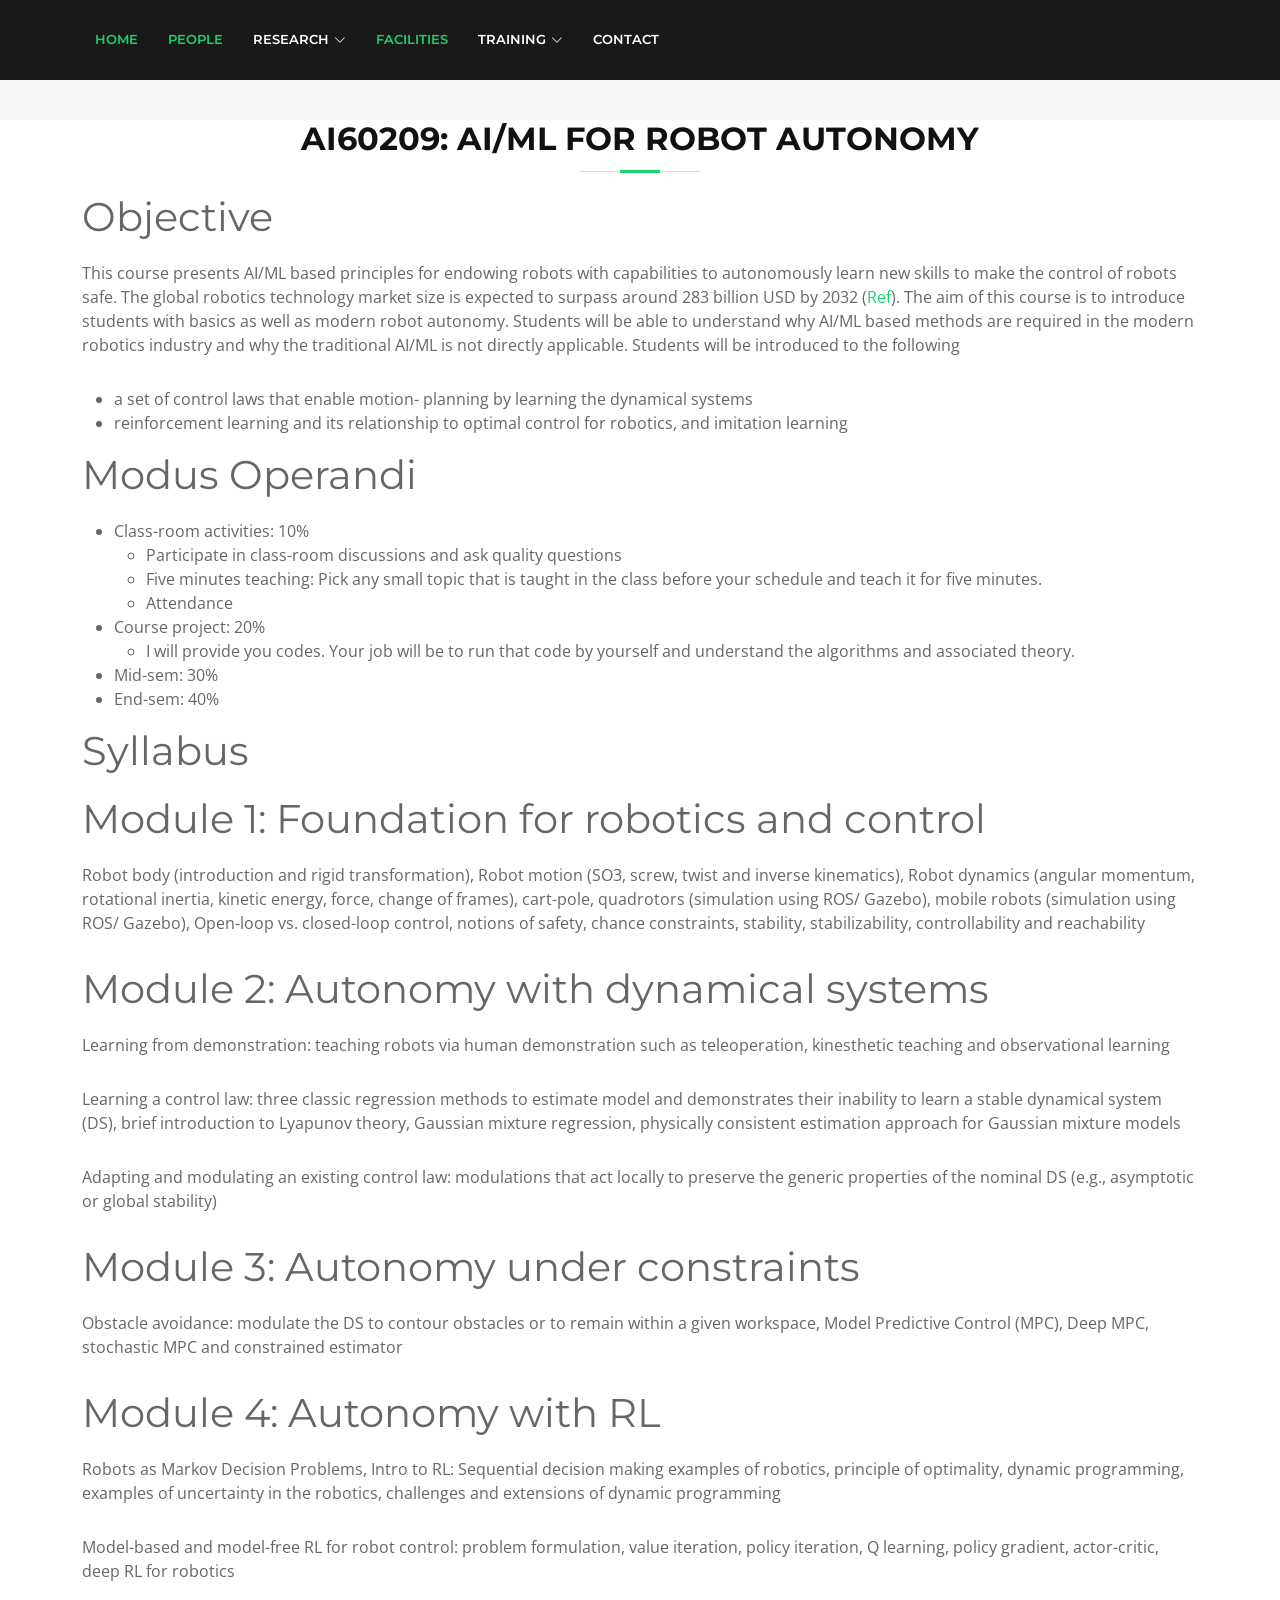
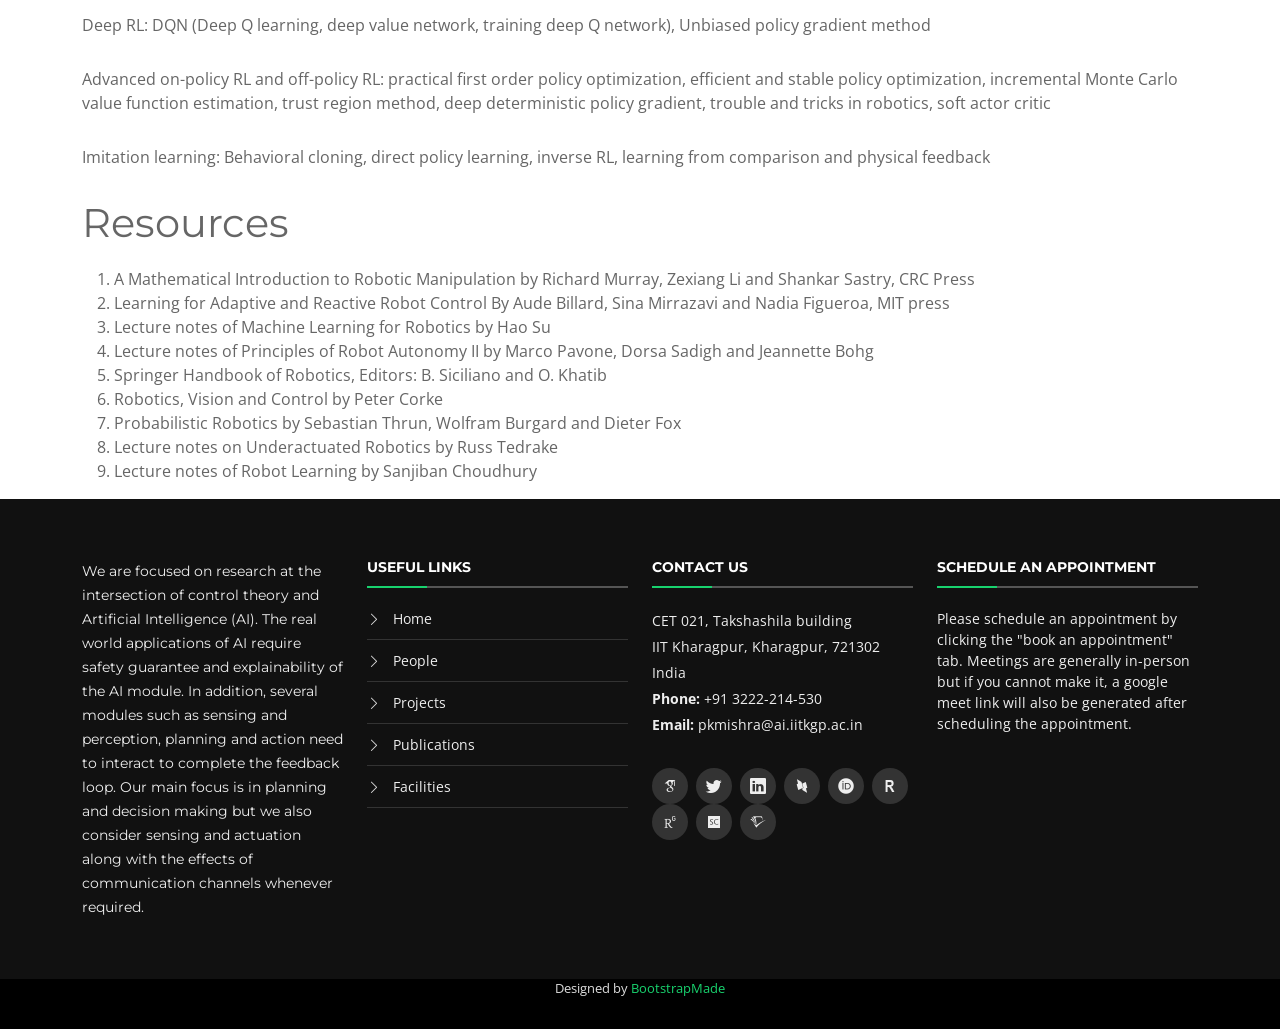
<file: robot_autonomy.html>
<!DOCTYPE html>
<html lang="en">

<head>
  <meta charset="utf-8">
  <meta content="width=device-width, initial-scale=1.0" name="viewport">

  <title>Prabhat K Mishra</title>
  <meta content="" name="description">
  <meta content="" name="keywords">

  
  <!-- Google Fonts -->
  <link href="https://fonts.googleapis.com/css?family=Open+Sans:300,300i,400,400i,700,700i|Montserrat:300,400,500,700" rel="stylesheet">

  <!-- Vendor CSS Files -->
  <link href="assets/vendor/animate.css/animate.min.css" rel="stylesheet">
  <link href="assets/vendor/aos/aos.css" rel="stylesheet">
  <link href="assets/vendor/bootstrap/css/bootstrap.min.css" rel="stylesheet">
  <link href="assets/vendor/bootstrap-icons/bootstrap-icons.css" rel="stylesheet">
  <link href="assets/vendor/glightbox/css/glightbox.min.css" rel="stylesheet">
  <link href="assets/vendor/swiper/swiper-bundle.min.css" rel="stylesheet">
  <!-- <link rel="stylesheet" href="assets/css/academicons.css"/> -->
   <link rel="stylesheet" href="assets/academicons-1.7.0/css/academicons.min.css"/>

  <!-- Template Main CSS File -->
  <link href="assets/css/style.css" rel="stylesheet">

  <!-- =======================================================
  * Template Name: BizPage
  * Updated: Mar 10 2023 with Bootstrap v5.2.3
  * Template URL: https://bootstrapmade.com/bizpage-bootstrap-business-template/
  * Author: BootstrapMade.com
  * License: https://bootstrapmade.com/license/
  ======================================================== -->
</head>

<body>

  <!-- ======= Header ======= -->
  <header id="header" class="fixed-top d-flex align-items-center">
    <div class="container-fluid">

      <div class="row justify-content-center align-items-center">
        <div class="col-xl-11 d-flex align-items-center justify-content-between">
          <!-- <h1 class="logo"><a href="index.html">Lab</a></h1> -->
          <!-- Uncomment below if you prefer to use an image logo -->
          <!-- <a href="index.html" class="logo"><img src="assets/img/lab_logo.png" alt="" class="img-fluid"></a> -->

          <nav id="navbar" class="navbar">
            <ul>
              <li><a class="nav-link scrollto active" href="./index.html">Home</a></li>
              <!-- <li class="dropdown"><a class="nav-link scrollto "><span>Lab</span> <i class="bi bi-chevron-down"></i></a> -->
              <li><a class="nav-link scrollto active" href="./people.html">People</a></li>  
              <!-- <li><a class="nav-link scrollto " href="./research.html">Research</a></li> -->
              <li class="dropdown"><a class="nav-link scrollto "><span>Research</span> <i class="bi bi-chevron-down"></i></a>
                <ul> 
                  <li><a class="nav-link scrollto " href="./research_projects.html">Projects</a></li>  
                  <li><a class="nav-link scrollto " href="./publications.html">Publications</a></li>                                 
                </ul>
               </li>
               <li><a class="nav-link scrollto active" href="./resources.html">Facilities</a></li>
               <li class="dropdown"><a class="nav-link scrollto "><span>Training</span> <i class="bi bi-chevron-down"></i></a>
                <ul>
                  <li><a class="nav-link scrollto " href="./robot_autonomy.html">AI/ML for Robot autonomy</a></li>
                  <li><a class="nav-link scrollto " href="./cps.html">AI for Cyber Physical Systems</a></li>
                  <li><a class="nav-link scrollto " href="./la.html">Linear Algebra for AI/ML</a></li>
                  <li><a class="nav-link scrollto " href="./projects.html">Student Projects</a></li>
                </ul>   
              <!-- <li><a class="nav-link scrollto active" href="./News.html">News</a></li>   -->
              <li><a class="nav-link scrollto" href="#footer">Contact</a></li>
            </ul>
            <i class="bi bi-list mobile-nav-toggle"></i>
          </nav>
          <!-- .navbar -->
        </div>
      </div>

    </div>
  </header><!-- End Header -->

  <main id="main">
    <section class="breadcrumbs">
      <div class="container">

        <div class="d-flex justify-content-between align-items-center">
          <!-- <h2>Projects</h2>
          <ol>
            <li><a href="index.html">Home</a></li>
            <li><a href="">Research</a></li>
            <li>Projects</li>
          </ol> -->
        </div>

      </div>
    </section><!-- Breadcrumbs Section -->
    <section id="robot">
      <div class="container" data-aos="fade-up">
  
        <header class="section-header">        
          <h3>AI60209: AI/ML for Robot Autonomy</h3>
        </header>
         
         
        <h1>Objective</h1>
        <p>This course presents AI/ML based principles for endowing robots with capabilities to autonomously learn new skills to make the control of robots safe. 
        The global robotics technology market size is expected to surpass around 283 billion USD by 2032 (<a href = "https://www.precedenceresearch.com/robotics-technology-market">Ref</a>). 
        The aim of this course is to introduce students with basics as well as modern robot autonomy. 
        Students will be able to understand why AI/ML based methods are required in the modern robotics industry and why the traditional AI/ML is not directly applicable. 
        Students will be introduced to the following</p>
        <ul>
          <li>a set of control laws that enable motion- planning by learning the dynamical systems</li>
          <li>reinforcement learning and its relationship to optimal control for robotics, and imitation learning</li>
        </ul>
        <h1>Modus Operandi</h1>
        <ul>
          <li>Class-room activities: 10%</li>
          <ul>
            <li>Participate in class-room discussions and ask quality questions</li>
            <li>Five minutes teaching: Pick any small topic that is taught in the class before your schedule and teach it for five minutes.</li>
            <li>Attendance</li> 
          </ul>
          <li>Course project: 20%</li>
          <ul>
          <li>I will provide you codes. Your job will be to run that code by yourself and understand the algorithms and associated theory.</li>
          </ul>  
          <li>Mid-sem: 30%</li>
          <li>End-sem: 40%</li>
        </ul>
        <h1>Syllabus</h1>
        <h1>Module 1: Foundation for robotics and control</h1>
           <p>Robot body (introduction and rigid transformation), Robot motion (SO3, screw, twist and inverse kinematics), Robot dynamics (angular momentum, rotational inertia, kinetic energy, force, change of frames), cart-pole, quadrotors (simulation using ROS/ Gazebo), mobile robots (simulation using ROS/ Gazebo), Open-loop vs. closed-loop control, notions of safety, chance constraints, stability, stabilizability, controllability and reachability</p>
        <h1>Module 2: Autonomy with dynamical systems</h1>
           <p>Learning from demonstration: teaching robots via human demonstration such as teleoperation, kinesthetic teaching and observational learning</p>
           <p>Learning a control law: three classic regression methods to estimate model and demonstrates their inability to learn a stable dynamical system (DS), brief introduction to Lyapunov theory, Gaussian mixture regression, physically consistent estimation approach for Gaussian mixture models</p>
           <p>Adapting and modulating an existing control law: modulations that act locally to preserve the generic properties of the nominal DS (e.g., asymptotic or global stability)</p>
        <h1>Module 3: Autonomy under constraints</h1>
            <p>Obstacle avoidance: modulate the DS to contour obstacles or to remain within a given workspace, Model Predictive Control (MPC), Deep MPC, stochastic MPC and constrained estimator</p>
        <h1>Module 4: Autonomy with RL</h1>
            <p>Robots as Markov Decision Problems,
              Intro to RL: Sequential decision making examples of robotics, principle of optimality, dynamic programming, examples of uncertainty in the robotics, challenges and extensions of dynamic programming</p>
            <p>Model-based and model-free RL for robot control: problem formulation, value iteration, policy iteration, Q learning, policy gradient, actor-critic, deep RL for robotics</p>
            <p>Deep RL: DQN (Deep Q learning, deep value network, training deep Q network), Unbiased policy gradient method</p>
            <p>Advanced on-policy RL and off-policy RL: practical first order policy optimization, efficient and stable policy optimization, incremental Monte Carlo value function estimation, trust region method, deep deterministic policy gradient, trouble and tricks in robotics, soft actor critic</p>
            <p>Imitation learning: Behavioral cloning, direct policy learning, inverse RL, learning from comparison and physical feedback</p>

        <h1>Resources</h1>
        <ol>
           <li>A Mathematical Introduction to Robotic Manipulation by Richard Murray, Zexiang Li and Shankar Sastry, CRC Press</li>
           <li>Learning for Adaptive and Reactive Robot Control By Aude Billard, Sina Mirrazavi and Nadia Figueroa, MIT press</li>
           <li>Lecture notes of Machine Learning for Robotics by Hao Su</li>
           <li>Lecture notes of Principles of Robot Autonomy II by Marco Pavone, Dorsa Sadigh and Jeannette Bohg</li>
           <li>Springer Handbook of Robotics, Editors: B. Siciliano and O. Khatib</li>
           <li>Robotics, Vision and Control by Peter Corke</li>
           <li>Probabilistic Robotics by Sebastian Thrun, Wolfram Burgard and Dieter Fox</li>
           <li>Lecture notes on Underactuated Robotics by Russ Tedrake</li>
           <li>Lecture notes of Robot Learning by Sanjiban Choudhury</li>
        </ol>    
      </div>    
    </section>
    <!-- End Robot Autonomy  -->  
  
  </main><!-- End #main -->

  <!-- ======= Footer ======= -->
  <footer id="footer">
    <div class="footer-top">
      <div class="container">
        <div class="row">

          <div class="col-lg-3 col-md-6 footer-info">
            <!-- <h3>Lab</h3> -->
            <!-- <a href="index.html" class="logo"><img src="assets/img/lab_logo.png" alt="" class="img-fluid"></a> -->
            <p>We are focused on research at the intersection of control theory and Artificial Intelligence (AI). The real world applications of AI require safety guarantee and explainability of the AI module. In addition, several modules such as sensing and perception, planning and action need to interact to complete the feedback loop. Our main focus is in planning and decision making but we also consider sensing and actuation along with the effects of communication channels whenever required.
            </p>
          </div>

          <div class="col-lg-3 col-md-6 footer-links">
            <h4>Useful Links</h4>
            <ul>
              <li><i class="bi bi-chevron-right"></i> <a href="index.html">Home</a></li>
              <li><i class="bi bi-chevron-right"></i> <a href="people.html">People</a></li>
              <li><i class="bi bi-chevron-right"></i> <a href="research_projects.html">Projects</a></li>
              <li><i class="bi bi-chevron-right"></i> <a href="publications.html">Publications</a></li>
              <li><i class="bi bi-chevron-right"></i> <a href="resources.html">Facilities</a></li>
            </ul>
          </div>

          <div class="col-lg-3 col-md-6 footer-contact">
            <h4>Contact Us</h4>
            <p>
              CET 021, Takshashila building <br>
              IIT Kharagpur, Kharagpur, 721302<br>
              India <br>
              <strong>Phone:</strong> +91 3222-214-530<br>
              <strong>Email:</strong> pkmishra@ai.iitkgp.ac.in<br>
            </p>

            <div class="social-links">
              <a href="https://scholar.google.co.in/citations?user=rXhwtr0AAAAJ&hl=en"><i class="ai ai-google-scholar"></i></a>
              <a href="https://twitter.com/mishra_p_k" class="twitter"><i class="bi bi-twitter"></i></a>
              <a href="https://www.linkedin.com/in/mishra-p-k" class="linkedin"><i class="bi bi-linkedin"></i></a>
              <a href="https://dblp.org/pid/175/9540.html"><i class="ai ai-dblp"></i></a>
              <a href="https://orcid.org/0000-0002-8507-8194"><i class="ai ai-orcid"></i></a>
              <a href="https://www.webofscience.com/wos/author/record/I-4305-2012"><i class="ai ai-researcherid"></i></a>
              <a href="https://www.researchgate.net/profile/Prabhat-Kumar-Mishra-3"><i class="ai ai-researchgate"></i></a>
              <a href="https://www.scopus.com/authid/detail.uri?authorId=57188646050"><i class="ai ai-scopus"></i></a>
              <a href="https://www.semanticscholar.org/author/Prabhat-Kumar-Mishra/16154017"><i class="ai ai-semantic-scholar"></i></a>
            </div>

          </div>

          <div class="col-lg-3 col-md-6 footer-newsletter">
          <h4>Schedule an appointment</h4>
          <p>Please schedule an appointment by clicking the "book an appointment" tab. Meetings are generally in-person but if you cannot make it, a google meet link will also be generated after scheduling the appointment.</p>  
          <script src="https://calendar.google.com/calendar/scheduling-button-script.js" async></script>
          <script>
            (function() {
              var target = document.currentScript;
              window.addEventListener('load', function() {
                calendar.schedulingButton.load({
                  url: 'https://calendar.google.com/calendar/appointments/schedules/AcZssZ0epz8xfTzyWovOpt-muTLc2SW1WvbVujLhyW77m5AYosEyVQtdtLUROCkWUUWYCMuDOo7R1_mA?gv=true',
                  color: '#33B679',
                  label: 'Book an appointment',
                  target,
                });
              });
            })();
          </script>
            <!-- end Google Calendar Appointment Scheduling --> 
            <!-- <h4>Our Newsletter</h4>
            <p>Tamen quem nulla quae legam multos aute sint culpa legam noster magna veniam enim veniam illum dolore legam minim quorum culpa amet magna export quem marada parida nodela caramase seza.</p>
            <form action="" method="post">
              <input type="email" name="email"><input type="submit" value="Subscribe">
            </form> -->
          </div>

        </div>
      </div>
    </div>

    <div class="container">
      <!-- <div class="copyright">
        &copy; Copyright <strong>BizPage</strong>. All Rights Reserved
      </div> -->
      <div class="credits">
        <!--
        All the links in the footer should remain intact.
        You can delete the links only if you purchased the pro version.
        Licensing information: https://bootstrapmade.com/license/
        Purchase the pro version with working PHP/AJAX contact form: https://bootstrapmade.com/buy/?theme=BizPage
      -->
        Designed by <a href="https://bootstrapmade.com/">BootstrapMade</a>
      </div>
    </div>
  </footer><!-- End Footer -->

  <!-- <a href="#" class="back-to-top d-flex align-items-center justify-content-center"><i class="bi bi-arrow-up-short"></i></a> -->
  
  <script src="assets/vendor/purecounter/purecounter_vanilla.js"></script>
  <script src="assets/vendor/aos/aos.js"></script>
  <script src="assets/vendor/bootstrap/js/bootstrap.bundle.min.js"></script>
  <script src="assets/vendor/glightbox/js/glightbox.min.js"></script>
  <script src="assets/vendor/isotope-layout/isotope.pkgd.min.js"></script>
  <script src="assets/vendor/swiper/swiper-bundle.min.js"></script>
  <script src="assets/vendor/waypoints/noframework.waypoints.js"></script>
  <script src="assets/vendor/php-email-form/validate.js"></script>

  <!-- Template Main JS File -->
  <script src="assets/js/main.js"></script>

</body>

</html>
</file>
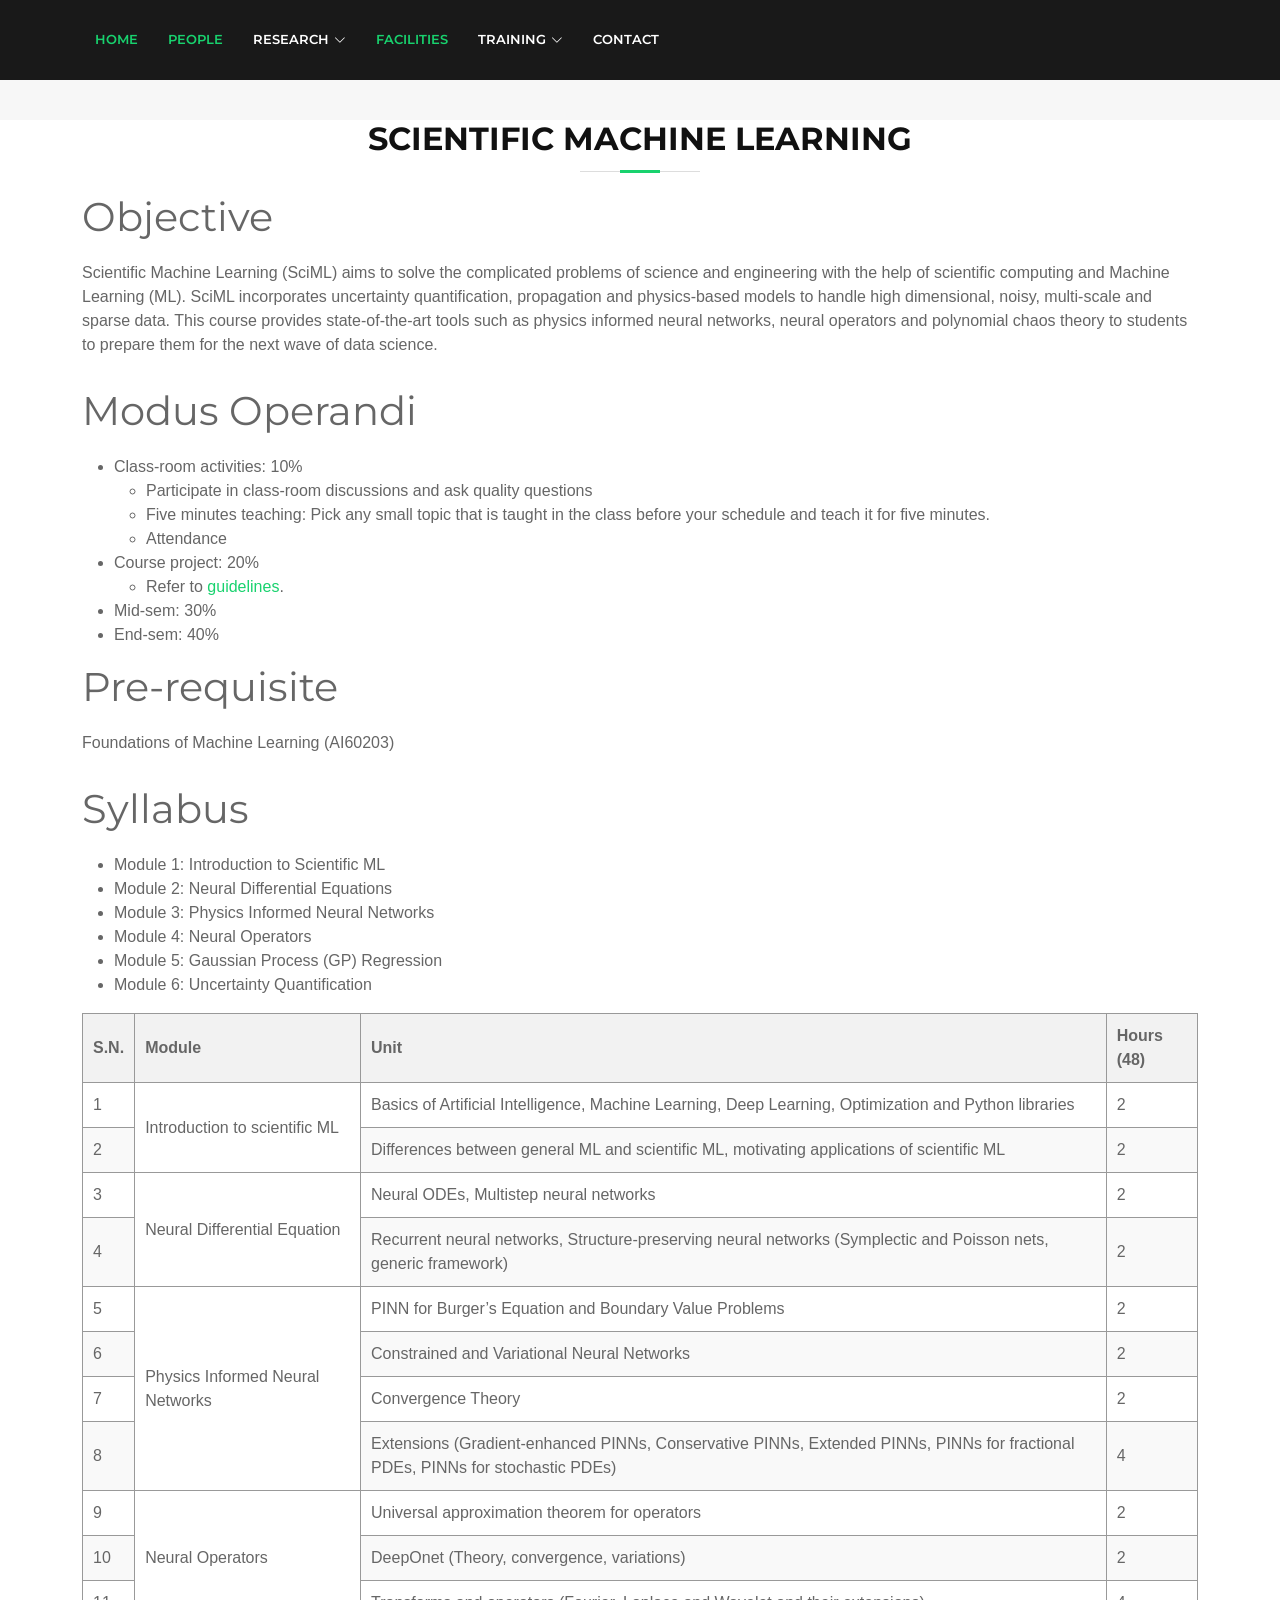
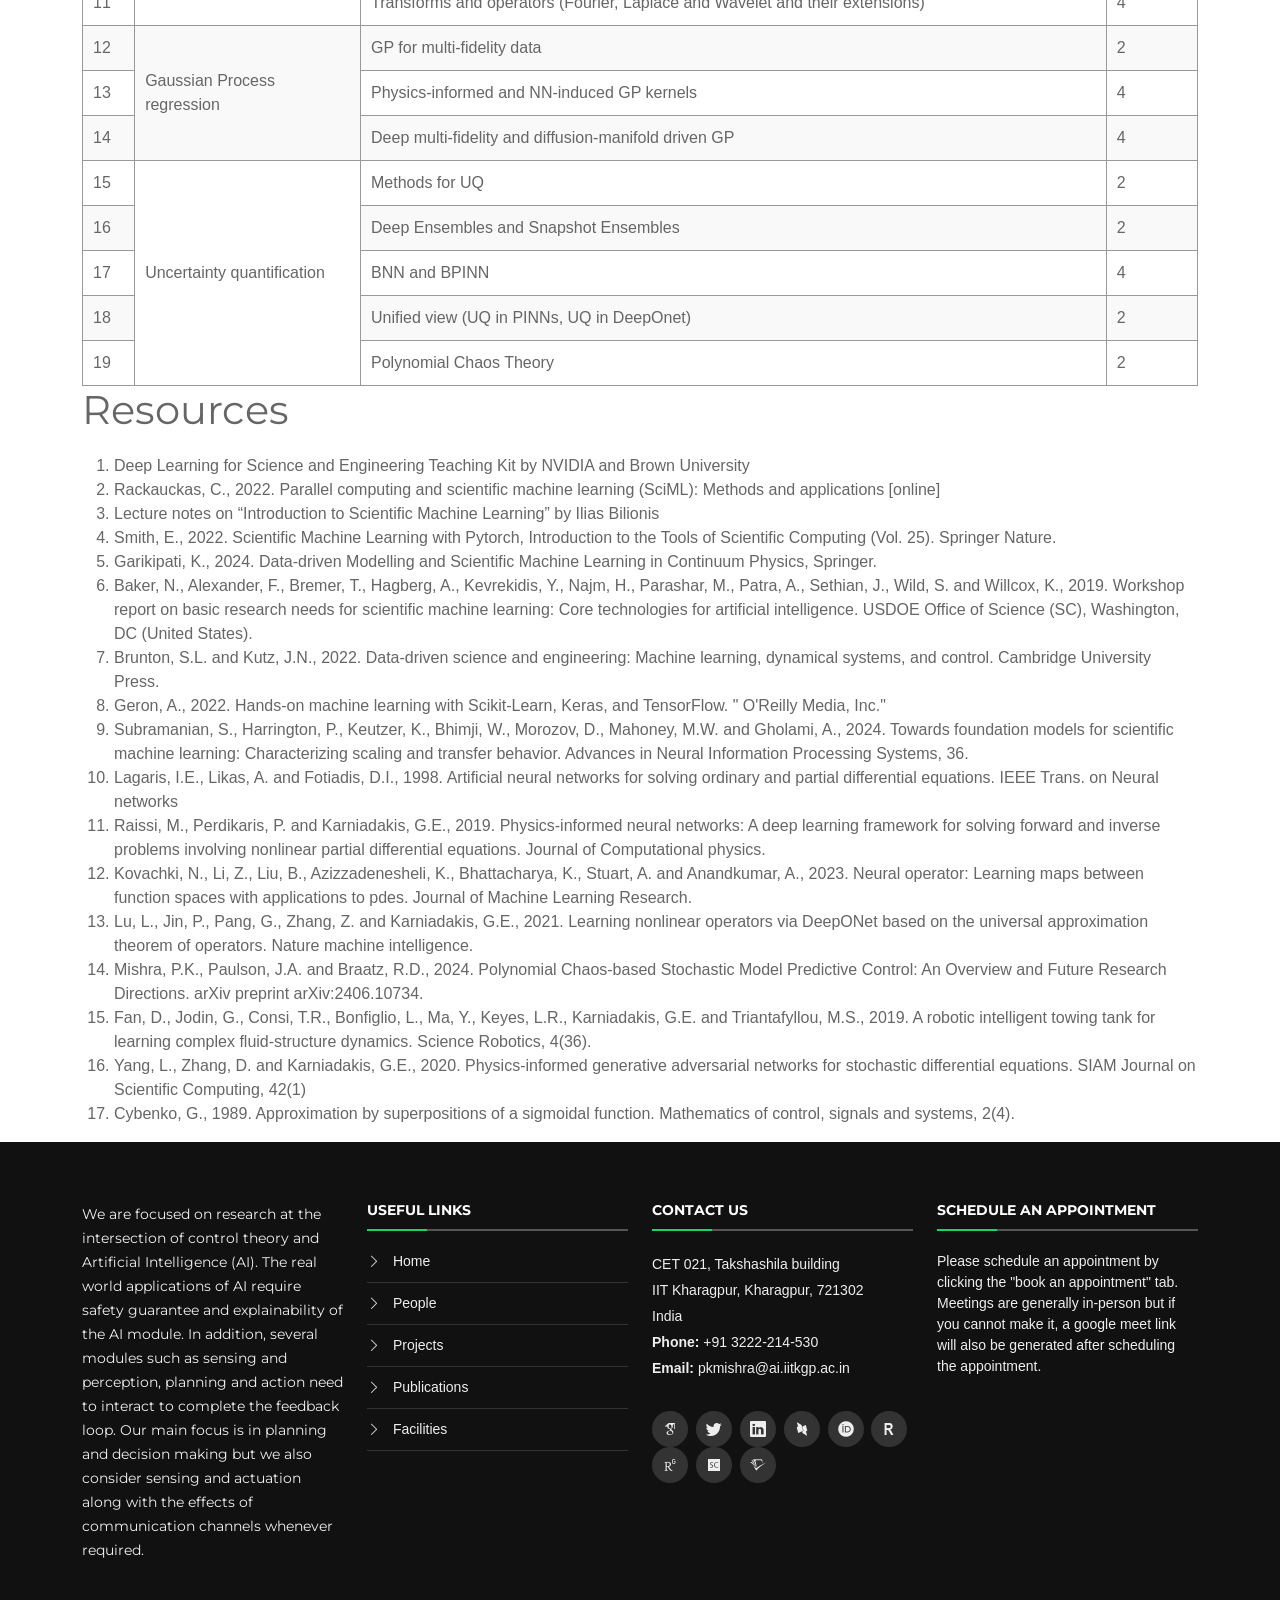
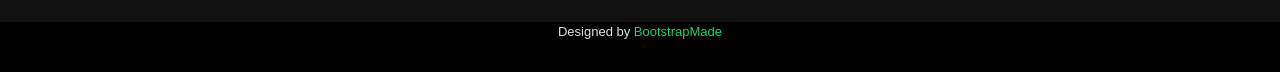
<file: sciml.html>
<!DOCTYPE html>
<html lang="en">

<head>
  <meta charset="utf-8">
  <meta content="width=device-width, initial-scale=1.0" name="viewport">

  <title>Prabhat K Mishra</title>
  <meta content="" name="description">
  <meta content="" name="keywords">

  
  <!-- Google Fonts -->
  <link href="https://fonts.googleapis.com/css?family=Open+Sans:300,300i,400,400i,700,700i|Montserrat:300,400,500,700" rel="stylesheet">

  <!-- Vendor CSS Files -->
  <link href="assets/vendor/animate.css/animate.min.css" rel="stylesheet">
  <link href="assets/vendor/aos/aos.css" rel="stylesheet">
  <link href="assets/vendor/bootstrap/css/bootstrap.min.css" rel="stylesheet">
  <link href="assets/vendor/bootstrap-icons/bootstrap-icons.css" rel="stylesheet">
  <link href="assets/vendor/glightbox/css/glightbox.min.css" rel="stylesheet">
  <link href="assets/vendor/swiper/swiper-bundle.min.css" rel="stylesheet">
  <!-- <link rel="stylesheet" href="assets/css/academicons.css"/> -->
   <link rel="stylesheet" href="assets/academicons-1.7.0/css/academicons.min.css"/>

  <!-- Template Main CSS File -->
  <link href="assets/css/style.css" rel="stylesheet">

  <!-- =======================================================
  * Template Name: BizPage
  * Updated: Mar 10 2023 with Bootstrap v5.2.3
  * Template URL: https://bootstrapmade.com/bizpage-bootstrap-business-template/
  * Author: BootstrapMade.com
  * License: https://bootstrapmade.com/license/
  ======================================================== -->

  <style>
    body {
      font-family: Arial, sans-serif;
    }
    table {
      width: 100%;
      border-collapse: collapse;
    }
    th, td {
      border: 1px solid #999;
      padding: 10px;
      text-align: left;
      vertical-align: middle;
    }
    th {
      background-color: #f2f2f2;
    }
    tr:nth-child(even) td {
      background-color: #f9f9f9;
    }
    tr:nth-child(odd) td {
      background-color: #ffffff;
    }
    caption {
      caption-side: top;
      font-size: 1.3em;
      font-weight: bold;
      padding: 10px;
    }
  </style>
</head>

<body>

  <!-- ======= Header ======= -->
  <header id="header" class="fixed-top d-flex align-items-center">
    <div class="container-fluid">

      <div class="row justify-content-center align-items-center">
        <div class="col-xl-11 d-flex align-items-center justify-content-between">
          <!-- <h1 class="logo"><a href="index.html">Lab</a></h1> -->
          <!-- Uncomment below if you prefer to use an image logo -->
          <!-- <a href="index.html" class="logo"><img src="assets/img/lab_logo.png" alt="" class="img-fluid"></a> -->

          <nav id="navbar" class="navbar">
            <ul>
              <li><a class="nav-link scrollto active" href="./index.html">Home</a></li>
              <!-- <li class="dropdown"><a class="nav-link scrollto "><span>Lab</span> <i class="bi bi-chevron-down"></i></a> -->
              <li><a class="nav-link scrollto active" href="./people.html">People</a></li>  
              <!-- <li><a class="nav-link scrollto " href="./research.html">Research</a></li> -->
              <li class="dropdown"><a class="nav-link scrollto "><span>Research</span> <i class="bi bi-chevron-down"></i></a>
                <ul> 
                  <li><a class="nav-link scrollto " href="./research_projects.html">Projects</a></li>  
                  <li><a class="nav-link scrollto " href="./publications.html">Publications</a></li>                                 
                </ul>
               </li>
               <li><a class="nav-link scrollto active" href="./resources.html">Facilities</a></li>
               <li class="dropdown"><a class="nav-link scrollto "><span>Training</span> <i class="bi bi-chevron-down"></i></a>
                <ul>
                  <li><a class="nav-link scrollto " href="./robot_autonomy.html">AI/ML for Robot autonomy</a></li>
                  <li><a class="nav-link scrollto " href="./cps.html">AI for Cyber Physical Systems</a></li>
                  <li><a class="nav-link scrollto " href="./la.html">Linear Algebra for AI/ML</a></li>
                  <li><a class="nav-link scrollto " href="./projects.html">Student Projects</a></li>
                </ul>   
              <!-- <li><a class="nav-link scrollto active" href="./News.html">News</a></li>   -->
              <li><a class="nav-link scrollto" href="#footer">Contact</a></li>
            </ul>
            <i class="bi bi-list mobile-nav-toggle"></i>
          </nav>
          <!-- .navbar -->
        </div>
      </div>

    </div>
  </header><!-- End Header -->

  <main id="main">
    <section class="breadcrumbs">
      <div class="container">

        <div class="d-flex justify-content-between align-items-center">
          <!-- <h2>Projects</h2>
          <ol>
            <li><a href="index.html">Home</a></li>
            <li><a href="">Research</a></li>
            <li>Projects</li>
          </ol> -->
        </div>

      </div>
    </section><!-- Breadcrumbs Section -->
    <section id="sciml">
      <div class="container" data-aos="fade-up">
  
        <header class="section-header">        
          <h3>Scientific Machine Learning</h3>
        </header>
         
         
        <h1>Objective</h1>
        <p>Scientific Machine Learning (SciML) aims to solve the complicated
          problems of science and engineering with the help of scientific
          computing and Machine Learning (ML). SciML incorporates
          uncertainty quantification, propagation and physics-based models to
          handle high dimensional, noisy, multi-scale and sparse data. This
          course provides state-of-the-art tools such as physics informed neural
          networks, neural operators and polynomial chaos theory to students to
          prepare them for the next wave of data science.</p>
        <h1>Modus Operandi</h1>
        <ul>
          <li>Class-room activities: 10%</li>
          <ul>
            <li>Participate in class-room discussions and ask quality questions</li>
            <li>Five minutes teaching: Pick any small topic that is taught in the class before your schedule and teach it for five minutes.</li>
            <li>Attendance</li> 
          </ul>
          <li>Course project: 20%</li>
          <ul>
          <li>Refer to <a href = "./projects.html">guidelines</a>.</li>
          </ul>  
          <li>Mid-sem: 30%</li>
          <li>End-sem: 40%</li>
        </ul>
        <h1>Pre-requisite</h1>
        <p>Foundations of Machine Learning (AI60203)</p>
        <h1>Syllabus</h1>
        <ul>
          <li>Module 1: Introduction to Scientific ML</li>
          <li>Module 2: Neural Differential Equations</li>
          <li>Module 3: Physics Informed Neural Networks</li>
          <li>Module 4: Neural Operators</li>
          <li>Module 5: Gaussian Process (GP) Regression</li>
          <li>Module 6: Uncertainty Quantification</li>
        </ul>
      </div>
      <div class="container" data-aos="fade-up">  
        <table border="1" cellpadding="5" cellspacing="0">
          <thead>
            <tr>
              <th>S.N.</th>
              <th>Module</th>
              <th>Unit</th>
              <th>Hours (48)</th>
            </tr>
          </thead>
          <tbody>
            <tr><td>1</td><td rowspan="2">Introduction to scientific ML</td><td>Basics of Artificial Intelligence, Machine Learning, Deep Learning, Optimization and Python libraries</td><td>2</td></tr>
            <tr><td>2</td><td>Differences between general ML and scientific ML, motivating applications of scientific ML</td><td>2</td></tr>
            <tr><td>3</td><td rowspan="2">Neural Differential Equation</td><td>Neural ODEs, Multistep neural networks</td><td>2</td></tr>
            <tr><td>4</td><td>Recurrent neural networks, Structure-preserving neural networks (Symplectic and Poisson nets, generic framework)</td><td>2</td></tr>
            <tr><td>5</td><td rowspan="4">Physics Informed Neural Networks</td><td>PINN for Burger’s Equation and Boundary Value Problems</td><td>2</td></tr>
            <tr><td>6</td><td>Constrained and Variational Neural Networks</td><td>2</td></tr>
            <tr><td>7</td><td>Convergence Theory</td><td>2</td></tr>
            <tr><td>8</td><td>Extensions (Gradient-enhanced PINNs, Conservative PINNs, Extended PINNs, PINNs for fractional PDEs, PINNs for stochastic PDEs)</td><td>4</td></tr>
            <tr><td>9</td><td rowspan="3">Neural Operators</td><td>Universal approximation theorem for operators</td><td>2</td></tr>
            <tr><td>10</td><td>DeepOnet (Theory, convergence, variations)</td><td>2</td></tr>
            <tr><td>11</td><td>Transforms and operators (Fourier, Laplace and Wavelet and their extensions)</td><td>4</td></tr>
            <tr><td>12</td><td rowspan="3">Gaussian Process regression</td><td>GP for multi-fidelity data</td><td>2</td></tr>
            <tr><td>13</td><td>Physics-informed and NN-induced GP kernels</td><td>4</td></tr>
            <tr><td>14</td><td>Deep multi-fidelity and diffusion-manifold driven GP</td><td>4</td></tr>
            <tr><td>15</td><td rowspan="5">Uncertainty quantification</td><td>Methods for UQ</td><td>2</td></tr>
            <tr><td>16</td><td>Deep Ensembles and Snapshot Ensembles</td><td>2</td></tr>
            <tr><td>17</td><td>BNN and BPINN</td><td>4</td></tr>
            <tr><td>18</td><td>Unified view (UQ in PINNs, UQ in DeepOnet)</td><td>2</td></tr>
            <tr><td>19</td><td>Polynomial Chaos Theory</td><td>2</td></tr>
          </tbody>
        </table>
      </div>  

      <div class="container" data-aos="fade-up">
        <h1>Resources</h1>
        <ol>
          <li>Deep Learning for Science and Engineering Teaching Kit by NVIDIA and Brown University</li>
          <li>Rackauckas, C., 2022. Parallel computing and scientific machine learning (SciML): Methods and applications [online]</li>
          <li>Lecture notes on “Introduction to Scientific Machine Learning” by Ilias Bilionis</li>
          <li>Smith, E., 2022. Scientific Machine Learning with Pytorch, Introduction to the Tools of Scientific Computing (Vol. 25). Springer Nature.</li>
          <li>Garikipati, K., 2024. Data-driven Modelling and Scientific Machine Learning in Continuum Physics, Springer.</li>
          <li>Baker, N., Alexander, F., Bremer, T., Hagberg, A., Kevrekidis, Y., Najm, H., Parashar, M., Patra, A., Sethian, J., Wild, S. and Willcox, K., 2019. Workshop report on basic research needs for scientific machine learning: Core technologies for artificial intelligence. USDOE Office of Science (SC), Washington, DC (United States).</li>
          <li>Brunton, S.L. and Kutz, J.N., 2022. Data-driven science and engineering: Machine learning, dynamical systems, and control. Cambridge University Press.</li>
          <li>Geron, A., 2022. Hands-on machine learning with Scikit-Learn, Keras, and TensorFlow. " O'Reilly Media, Inc."</li>
          <li>Subramanian, S., Harrington, P., Keutzer, K., Bhimji, W., Morozov, D., Mahoney, M.W. and Gholami, A., 2024. Towards foundation models for scientific machine learning: Characterizing scaling and transfer behavior. Advances in Neural Information Processing Systems, 36.</li>
          <li>Lagaris, I.E., Likas, A. and Fotiadis, D.I., 1998. Artificial neural networks for solving ordinary and partial differential equations. IEEE Trans. on Neural networks</li>
          <li>Raissi, M., Perdikaris, P. and Karniadakis, G.E., 2019. Physics-informed neural networks: A deep learning framework for solving forward and inverse problems involving nonlinear partial differential equations. Journal of Computational physics.</li> 
          <li>Kovachki, N., Li, Z., Liu, B., Azizzadenesheli, K., Bhattacharya, K., Stuart, A. and Anandkumar, A., 2023. Neural operator: Learning maps between function spaces with applications to pdes. Journal of Machine Learning Research.</li>
          <li>Lu, L., Jin, P., Pang, G., Zhang, Z. and Karniadakis, G.E., 2021. Learning nonlinear operators via DeepONet based on the universal approximation theorem of operators. Nature machine intelligence.</li>
          <li>Mishra, P.K., Paulson, J.A. and Braatz, R.D., 2024. Polynomial Chaos-based Stochastic Model Predictive Control: An Overview and Future Research Directions. arXiv preprint arXiv:2406.10734.</li>
          <li>Fan, D., Jodin, G., Consi, T.R., Bonfiglio, L., Ma, Y., Keyes, L.R., Karniadakis, G.E. and Triantafyllou, M.S., 2019. A robotic intelligent towing tank for learning complex fluid-structure dynamics. Science Robotics, 4(36).</li>
          <li>Yang, L., Zhang, D. and Karniadakis, G.E., 2020. Physics-informed generative adversarial networks for stochastic differential equations. SIAM Journal on Scientific Computing, 42(1)</li>
          <li>Cybenko, G., 1989. Approximation by superpositions of a sigmoidal function. Mathematics of control, signals and systems, 2(4).</li>
        </ol>    
      </div>    
    </section>

    <!-- <section id="la">
      <div class="container" data-aos="fade-up">
        <header class="section-header">        
          <h3>Acknowledgement</h3>
        </header>
        <p>
          This wonderful course was designed by <a href = "https://scholar.google.com/citations?user=tnzbgNwAAAAJ&hl=en">Prof. Swanand Khare</a>.
        </p>
      </div>
    </section>     -->
    <!-- End Robot Autonomy  -->  
  
  </main><!-- End #main -->

  <!-- ======= Footer ======= -->
  <footer id="footer">
    <div class="footer-top">
      <div class="container">
        <div class="row">

          <div class="col-lg-3 col-md-6 footer-info">
            <!-- <h3>Lab</h3> -->
            <!-- <a href="index.html" class="logo"><img src="assets/img/lab_logo.png" alt="" class="img-fluid"></a> -->
            <p>We are focused on research at the intersection of control theory and Artificial Intelligence (AI). The real world applications of AI require safety guarantee and explainability of the AI module. In addition, several modules such as sensing and perception, planning and action need to interact to complete the feedback loop. Our main focus is in planning and decision making but we also consider sensing and actuation along with the effects of communication channels whenever required.
            </p>
          </div>

          <div class="col-lg-3 col-md-6 footer-links">
            <h4>Useful Links</h4>
            <ul>
              <li><i class="bi bi-chevron-right"></i> <a href="index.html">Home</a></li>
              <li><i class="bi bi-chevron-right"></i> <a href="people.html">People</a></li>
              <li><i class="bi bi-chevron-right"></i> <a href="research_projects.html">Projects</a></li>
              <li><i class="bi bi-chevron-right"></i> <a href="publications.html">Publications</a></li>
              <li><i class="bi bi-chevron-right"></i> <a href="resources.html">Facilities</a></li>
            </ul>
          </div>

          <div class="col-lg-3 col-md-6 footer-contact">
            <h4>Contact Us</h4>
            <p>
              CET 021, Takshashila building <br>
              IIT Kharagpur, Kharagpur, 721302<br>
              India <br>
              <strong>Phone:</strong> +91 3222-214-530<br>
              <strong>Email:</strong> pkmishra@ai.iitkgp.ac.in<br>
            </p>

            <div class="social-links">
              <a href="https://scholar.google.co.in/citations?user=rXhwtr0AAAAJ&hl=en"><i class="ai ai-google-scholar"></i></a>
              <a href="https://twitter.com/mishra_p_k" class="twitter"><i class="bi bi-twitter"></i></a>
              <a href="https://www.linkedin.com/in/mishra-p-k" class="linkedin"><i class="bi bi-linkedin"></i></a>
              <a href="https://dblp.org/pid/175/9540.html"><i class="ai ai-dblp"></i></a>
              <a href="https://orcid.org/0000-0002-8507-8194"><i class="ai ai-orcid"></i></a>
              <a href="https://www.webofscience.com/wos/author/record/I-4305-2012"><i class="ai ai-researcherid"></i></a>
              <a href="https://www.researchgate.net/profile/Prabhat-Kumar-Mishra-3"><i class="ai ai-researchgate"></i></a>
              <a href="https://www.scopus.com/authid/detail.uri?authorId=57188646050"><i class="ai ai-scopus"></i></a>
              <a href="https://www.semanticscholar.org/author/Prabhat-Kumar-Mishra/16154017"><i class="ai ai-semantic-scholar"></i></a>
            </div>

          </div>

          <div class="col-lg-3 col-md-6 footer-newsletter">
          <h4>Schedule an appointment</h4>
          <p>Please schedule an appointment by clicking the "book an appointment" tab. Meetings are generally in-person but if you cannot make it, a google meet link will also be generated after scheduling the appointment.</p>  
          <script src="https://calendar.google.com/calendar/scheduling-button-script.js" async></script>
          <script>
            (function() {
              var target = document.currentScript;
              window.addEventListener('load', function() {
                calendar.schedulingButton.load({
                  url: 'https://calendar.google.com/calendar/appointments/schedules/AcZssZ0epz8xfTzyWovOpt-muTLc2SW1WvbVujLhyW77m5AYosEyVQtdtLUROCkWUUWYCMuDOo7R1_mA?gv=true',
                  color: '#33B679',
                  label: 'Book an appointment',
                  target,
                });
              });
            })();
          </script>
            <!-- end Google Calendar Appointment Scheduling --> 
            <!-- <h4>Our Newsletter</h4>
            <p>Tamen quem nulla quae legam multos aute sint culpa legam noster magna veniam enim veniam illum dolore legam minim quorum culpa amet magna export quem marada parida nodela caramase seza.</p>
            <form action="" method="post">
              <input type="email" name="email"><input type="submit" value="Subscribe">
            </form> -->
          </div>

        </div>
      </div>
    </div>

    <div class="container">
      <!-- <div class="copyright">
        &copy; Copyright <strong>BizPage</strong>. All Rights Reserved
      </div> -->
      <div class="credits">
        <!--
        All the links in the footer should remain intact.
        You can delete the links only if you purchased the pro version.
        Licensing information: https://bootstrapmade.com/license/
        Purchase the pro version with working PHP/AJAX contact form: https://bootstrapmade.com/buy/?theme=BizPage
      -->
        Designed by <a href="https://bootstrapmade.com/">BootstrapMade</a>
      </div>
    </div>
  </footer><!-- End Footer -->

  <!-- <a href="#" class="back-to-top d-flex align-items-center justify-content-center"><i class="bi bi-arrow-up-short"></i></a> -->
  
  <script src="assets/vendor/purecounter/purecounter_vanilla.js"></script>
  <script src="assets/vendor/aos/aos.js"></script>
  <script src="assets/vendor/bootstrap/js/bootstrap.bundle.min.js"></script>
  <script src="assets/vendor/glightbox/js/glightbox.min.js"></script>
  <script src="assets/vendor/isotope-layout/isotope.pkgd.min.js"></script>
  <script src="assets/vendor/swiper/swiper-bundle.min.js"></script>
  <script src="assets/vendor/waypoints/noframework.waypoints.js"></script>
  <script src="assets/vendor/php-email-form/validate.js"></script>

  <!-- Template Main JS File -->
  <script src="assets/js/main.js"></script>

</body>

</html>
</file>
<file: assets/css/academicons.css>
/*
 *  Academicons 1.9.4 by James Walsh (https://github.com/jpswalsh) and Katja Bercic (https://github.com/katjabercic)
 *  Fonts generated using FontForge - https://fontforge.org
 *  Square icons designed to be used alongside Font Awesome square icons - https://fortawesome.github.io/Font-Awesome/
 *  Licenses - Font: SIL OFL 1.1, CSS: MIT License
 */
@font-face {
    font-family: 'Academicons';
    font-style: normal;
    font-weight: 400;
    font-display: block;
    src:url('../fonts/academicons.eot');
    src:url('../fonts/academicons.eot') format('embedded-opentype'),
        url('../fonts/academicons.ttf') format('truetype'),
        url('../fonts/academicons.woff') format('woff'),
        url('../fonts/academicons.svg') format('svg');
}
.ai {
  font-family: 'Academicons';
  font-weight: 400;
  -moz-osx-font-smoothing: grayscale;
  -webkit-font-smoothing: antialiased;
  display: inline-block;
  font-style: normal;
  font-variant: normal;
  text-rendering: auto;
  line-height: 1;
}
.ai-academia:before {
  content: "\e9af";
}
.ai-academia-square:before {
  content: "\e93d";
}
.ai-acclaim:before {
  content: "\e92e";
}
.ai-acclaim-square:before {
  content: "\e93a";
}
.ai-acm:before {
  content: "\e93c";
}
.ai-acm-square:before {
  content: "\e95d";
}
.ai-acmdl:before {
  content: "\e96a";
}
.ai-acmdl-square:before {
  content: "\e9d3";
}
.ai-ads:before {
  content: "\e9cb";
}
.ai-ads-square:before {
  content: "\e94a";
}
.ai-africarxiv:before {
  content: "\e91b";
}
.ai-africarxiv-square:before {
  content: "\e90b";
}
.ai-archive:before {
  content: "\e955";
}
.ai-archive-square:before {
  content: "\e956";
}
.ai-arxiv:before {
  content: "\e974";
}
.ai-arxiv-square:before {
  content: "\e9a6";
}
.ai-biorxiv:before {
  content: "\e9a2";
}
.ai-biorxiv-square:before {
  content: "\e98b";
}
.ai-ceur:before {
  content: "\e96d";
}
.ai-ceur-square:before {
  content: "\e92f";
}
.ai-ciencia-vitae:before {
  content: "\e912";
}
.ai-ciencia-vitae-square:before {
  content: "\e913";
}
.ai-clarivate:before {
  content: "\e924";
}
.ai-clarivate-square:before {
  content: "\e925";
}
.ai-closed-access:before {
  content: "\e942";
}
.ai-closed-access-square:before {
  content: "\e943";
}
.ai-conversation:before {
  content: "\e94c";
}
.ai-conversation-square:before {
  content: "\e915";
}
.ai-coursera:before {
  content: "\e95f";
}
.ai-coursera-square:before {
  content: "\e97f";
}
.ai-crossref:before {
  content: "\e918";
}
.ai-crossref-square:before {
  content: "\e919";
}
.ai-cv:before {
  content: "\e9a5";
}
.ai-cv-square:before {
  content: "\e90a";
}
.ai-datacite:before {
  content: "\e91c";
}
.ai-datacite-square:before {
  content: "\e91d";
}
.ai-dataverse:before {
  content: "\e9f7";
}
.ai-dataverse-square:before {
  content: "\e9e4";
}
.ai-dblp:before {
  content: "\e94f";
}
.ai-dblp-square:before {
  content: "\e93f";
}
.ai-depsy:before {
  content: "\e97a";
}
.ai-depsy-square:before {
  content: "\e94b";
}
.ai-doi:before {
  content: "\e97e";
}
.ai-doi-square:before {
  content: "\e98f";
}
.ai-dryad:before {
  content: "\e97c";
}
.ai-dryad-square:before {
  content: "\e98c";
}
.ai-elsevier:before {
  content: "\e961";
}
.ai-elsevier-square:before {
  content: "\e910";
}
.ai-figshare:before {
  content: "\e981";
}
.ai-figshare-square:before {
  content: "\e9e7";
}
.ai-google-scholar:before {
  content: "\e9d4";
}
.ai-google-scholar-square:before {
  content: "\e9f9";
}
.ai-hal:before {
  content: "\e92c";
}
.ai-hal-square:before {
  content: "\e92d";
}
.ai-hypothesis:before {
  content: "\e95a";
}
.ai-hypothesis-square:before {
  content: "\e95b";
}
.ai-ideas-repec:before {
  content: "\e9ed";
}
.ai-ideas-repec-square:before {
  content: "\e9f8";
}
.ai-ieee:before {
  content: "\e929";
}
.ai-ieee-square:before {
  content: "\e9b9";
}
.ai-impactstory:before {
  content: "\e9cf";
}
.ai-impactstory-square:before {
  content: "\e9aa";
}
.ai-inaturalist:before {
  content: "\e900";
}
.ai-inaturalist-square:before {
  content: "\e901";
}
.ai-inpn:before {
  content: "\e902";
}
.ai-inpn-square:before {
  content: "\e903";
}
.ai-inspire:before {
  content: "\e9e9";
}
.ai-inspire-square:before {
  content: "\e9fe";
}
.ai-isidore:before {
  content: "\e936";
}
.ai-isidore-square:before {
  content: "\e954";
}
.ai-isni:before {
  content: "\e957";
}
.ai-isni-square:before {
  content: "\e958";
}
.ai-jstor:before {
  content: "\e938";
}
.ai-jstor-square:before {
  content: "\e944";
}
.ai-lattes:before {
  content: "\e9b3";
}
.ai-lattes-square:before {
  content: "\e99c";
}
.ai-mathoverflow:before {
  content: "\e9f6";
}
.ai-mathoverflow-square:before {
  content: "\e97b";
}
.ai-mendeley:before {
  content: "\e9f0";
}
.ai-mendeley-square:before {
  content: "\e9f3";
}
.ai-moodle:before {
  content: "\e907";
}
.ai-moodle-square:before {
  content: "\e908";
}
.ai-mtmt:before {
  content: "\e950";
}
.ai-mtmt-square:before {
  content: "\e951";
}
.ai-nakala:before {
  content: "\e940";
}
.ai-nakala-square:before {
  content: "\e941";
}
.ai-obp:before {
  content: "\e92a";
}
.ai-obp-square:before {
  content: "\e92b";
}
.ai-open-access:before {
  content: "\e939";
}
.ai-open-access-square:before {
  content: "\e9f4";
}
.ai-open-data:before {
  content: "\e966";
}
.ai-open-data-square:before {
  content: "\e967";
}
.ai-open-materials:before {
  content: "\e968";
}
.ai-open-materials-square:before {
  content: "\e969";
}
.ai-openedition:before {
  content: "\e946";
}
.ai-openedition-square:before {
  content: "\e947";
}
.ai-orcid:before {
  content: "\e9d9";
}
.ai-orcid-square:before {
  content: "\e9c3";
}
.ai-osf:before {
  content: "\e9ef";
}
.ai-osf-square:before {
  content: "\e931";
}
.ai-overleaf:before {
  content: "\e914";
}
.ai-overleaf-square:before {
  content: "\e98d";
}
.ai-philpapers:before {
  content: "\e98a";
}
.ai-philpapers-square:before {
  content: "\e96f";
}
.ai-piazza:before {
  content: "\e99a";
}
.ai-piazza-square:before {
  content: "\e90c";
}
.ai-preregistered:before {
  content: "\e906";
}
.ai-preregistered-square:before {
  content: "\e96b";
}
.ai-protocols:before {
  content: "\e952";
}
.ai-protocols-square:before {
  content: "\e953";
}
.ai-psyarxiv:before {
  content: "\e90e";
}
.ai-psyarxiv-square:before {
  content: "\e90f";
}
.ai-publons:before {
  content: "\e937";
}
.ai-publons-square:before {
  content: "\e94e";
}
.ai-pubmed:before {
  content: "\e99f";
}
.ai-pubmed-square:before {
  content: "\e97d";
}
.ai-pubpeer:before {
  content: "\e922";
}
.ai-pubpeer-square:before {
  content: "\e923";
}
.ai-researcherid:before {
  content: "\e91a";
}
.ai-researcherid-square:before {
  content: "\e95c";
}
.ai-researchgate:before {
  content: "\e95e";
}
.ai-researchgate-square:before {
  content: "\e99e";
}
.ai-ror:before {
  content: "\e948";
}
.ai-ror-square:before {
  content: "\e949";
}
.ai-sci-hub:before {
  content: "\e959";
}
.ai-sci-hub-square:before {
  content: "\e905";
}
.ai-scirate:before {
  content: "\e98e";
}
.ai-scirate-square:before {
  content: "\e99d";
}
.ai-scopus:before {
  content: "\e91e";
}
.ai-scopus-square:before {
  content: "\e91f";
}
.ai-semantic-scholar:before {
  content: "\e96e";
}
.ai-semantic-scholar-square:before {
  content: "\e96c";
}
.ai-springer:before {
  content: "\e928";
}
.ai-springer-square:before {
  content: "\e99b";
}
.ai-ssrn:before {
  content: "\e916";
}
.ai-ssrn-square:before {
  content: "\e917";
}
.ai-stackoverflow:before {
  content: "\e920";
}
.ai-stackoverflow-square:before {
  content: "\e921";
}
.ai-viaf:before {
  content: "\e933";
}
.ai-viaf-square:before {
  content: "\e934";
}
.ai-wiley:before {
  content: "\e926";
}
.ai-wiley-square:before {
  content: "\e927";
}
.ai-zenodo:before {
  content: "\e911";
}
.ai-zotero:before {
  content: "\e962";
}
.ai-zotero-square:before {
  content: "\e932";
}
/*  Duplication of the FontAwesome style classes using 'ai' in place of 'fa'. */
.ai-lg {
  font-size: 1.33333em;
  line-height: 0.75em;
  vertical-align: -.0667em;
}
.ai-xs {
  font-size: .75em;
}
.ai-sm {
  font-size: .875em;
}

.ai-1x {
  font-size: 1em;
}
.ai-2x {
  font-size: 2em;
}
.ai-3x {
  font-size: 3em;
}
.ai-4x {
  font-size: 4em;
}
.ai-5x {
  font-size: 5em;
}
.ai-6x {
  font-size: 6em;
}
.ai-7x {
  font-size: 7em;
}
.ai-8x {
  font-size: 8em;
}
.ai-9x {
  font-size: 9em;
}
.ai-10x {
  font-size: 10em;
}

.ai-fw {
  text-align: center;
  width: 1.25em;
}

.ai-ul {
  list-style-type: none;
  margin-left: 2.5em;
  padding-left: 0;
}
.ai-ul > li {
    position: relative;
}
.ai-li {
  left: -2em;
  position: absolute;
  text-align: center;
  width: 2em;
  line-height: inherit;
}

.ai-border {
border: solid 0.08em #eee;
border-radius: .1em;
  padding: .2em .25em .15em;
}

.ai-pull-left {
  float: left;
}
.ai-pull-right {
  float: right;
}
.ai.ai-pull-left {
  margin-right: .3em;
}
.ai.ai-pull-right {
  margin-right: .3em;
}

.ai-stack {
  display: inline-block;
  height: 2em;
  line-height: 2em;
  position: relative;
  vertical-align: middle;
  width: 2.5em;
}
.ai-stack-1x,
.ai-stack-2x {
  left: 0;
  position: absolute;
  text-align: center;
  width: 100%;
}
.ai-stack-1x {
  line-height: inherit;
}
.ai-stack-2x {
  font-size: 2em;
}
.ai-inverse {
  color: #fff;
}
</file>
<file: assets/academicons-1.7.0/css/academicons.min.css>
@font-face {font-family: 'Academicons';font-style: normal;font-weight: 400;font-display: block;src:url('../fonts/academicons.eot');src:url('../fonts/academicons.eot') format('embedded-opentype'), url('../fonts/academicons.ttf') format('truetype'), url('../fonts/academicons.woff') format('woff'), url('../fonts/academicons.svg') format('svg');}.ai {font-family: 'Academicons';font-weight: 400;-moz-osx-font-smoothing: grayscale;-webkit-font-smoothing: antialiased;display: inline-block;font-style: normal;font-variant: normal;text-rendering: auto;line-height: 1;}.ai-academia:before {content: "\e9af";}.ai-academia-square:before {content: "\e93d";}.ai-acclaim:before {content: "\e92e";}.ai-acclaim-square:before {content: "\e93a";}.ai-acm:before {content: "\e93c";}.ai-acm-square:before {content: "\e95d";}.ai-acmdl:before {content: "\e96a";}.ai-acmdl-square:before {content: "\e9d3";}.ai-ads:before {content: "\e9cb";}.ai-ads-square:before {content: "\e94a";}.ai-africarxiv:before {content: "\e91b";}.ai-africarxiv-square:before {content: "\e90b";}.ai-archive:before {content: "\e955";}.ai-archive-square:before {content: "\e956";}.ai-arxiv:before {content: "\e974";}.ai-arxiv-square:before {content: "\e9a6";}.ai-biorxiv:before {content: "\e9a2";}.ai-biorxiv-square:before {content: "\e98b";}.ai-ceur:before {content: "\e96d";}.ai-ceur-square:before {content: "\e92f";}.ai-ciencia-vitae:before {content: "\e912";}.ai-ciencia-vitae-square:before {content: "\e913";}.ai-clarivate:before {content: "\e924";}.ai-clarivate-square:before {content: "\e925";}.ai-closed-access:before {content: "\e942";}.ai-closed-access-square:before {content: "\e943";}.ai-conversation:before {content: "\e94c";}.ai-conversation-square:before {content: "\e915";}.ai-coursera:before {content: "\e95f";}.ai-coursera-square:before {content: "\e97f";}.ai-crossref:before {content: "\e918";}.ai-crossref-square:before {content: "\e919";}.ai-cv:before {content: "\e9a5";}.ai-cv-square:before {content: "\e90a";}.ai-datacite:before {content: "\e91c";}.ai-datacite-square:before {content: "\e91d";}.ai-dataverse:before {content: "\e9f7";}.ai-dataverse-square:before {content: "\e9e4";}.ai-dblp:before {content: "\e94f";}.ai-dblp-square:before {content: "\e93f";}.ai-depsy:before {content: "\e97a";}.ai-depsy-square:before {content: "\e94b";}.ai-doi:before {content: "\e97e";}.ai-doi-square:before {content: "\e98f";}.ai-dryad:before {content: "\e97c";}.ai-dryad-square:before {content: "\e98c";}.ai-elsevier:before {content: "\e961";}.ai-elsevier-square:before {content: "\e910";}.ai-figshare:before {content: "\e981";}.ai-figshare-square:before {content: "\e9e7";}.ai-google-scholar:before {content: "\e9d4";}.ai-google-scholar-square:before {content: "\e9f9";}.ai-hal:before {content: "\e92c";}.ai-hal-square:before {content: "\e92d";}.ai-hypothesis:before {content: "\e95a";}.ai-hypothesis-square:before {content: "\e95b";}.ai-ideas-repec:before {content: "\e9ed";}.ai-ideas-repec-square:before {content: "\e9f8";}.ai-ieee:before {content: "\e929";}.ai-ieee-square:before {content: "\e9b9";}.ai-impactstory:before {content: "\e9cf";}.ai-impactstory-square:before {content: "\e9aa";}.ai-inaturalist:before {content: "\e900";}.ai-inaturalist-square:before {content: "\e901";}.ai-inpn:before {content: "\e902";}.ai-inpn-square:before {content: "\e903";}.ai-inspire:before {content: "\e9e9";}.ai-inspire-square:before {content: "\e9fe";}.ai-isidore:before {content: "\e936";}.ai-isidore-square:before {content: "\e954";}.ai-isni:before {content: "\e957";}.ai-isni-square:before {content: "\e958";}.ai-jstor:before {content: "\e938";}.ai-jstor-square:before {content: "\e944";}.ai-lattes:before {content: "\e9b3";}.ai-lattes-square:before {content: "\e99c";}.ai-mathoverflow:before {content: "\e9f6";}.ai-mathoverflow-square:before {content: "\e97b";}.ai-mendeley:before {content: "\e9f0";}.ai-mendeley-square:before {content: "\e9f3";}.ai-moodle:before {content: "\e907";}.ai-moodle-square:before {content: "\e908";}.ai-mtmt:before {content: "\e950";}.ai-mtmt-square:before {content: "\e951";}.ai-nakala:before {content: "\e940";}.ai-nakala-square:before {content: "\e941";}.ai-obp:before {content: "\e92a";}.ai-obp-square:before {content: "\e92b";}.ai-open-access:before {content: "\e939";}.ai-open-access-square:before {content: "\e9f4";}.ai-open-data:before {content: "\e966";}.ai-open-data-square:before {content: "\e967";}.ai-open-materials:before {content: "\e968";}.ai-open-materials-square:before {content: "\e969";}.ai-openedition:before {content: "\e946";}.ai-openedition-square:before {content: "\e947";}.ai-orcid:before {content: "\e9d9";}.ai-orcid-square:before {content: "\e9c3";}.ai-osf:before {content: "\e9ef";}.ai-osf-square:before {content: "\e931";}.ai-overleaf:before {content: "\e914";}.ai-overleaf-square:before {content: "\e98d";}.ai-philpapers:before {content: "\e98a";}.ai-philpapers-square:before {content: "\e96f";}.ai-piazza:before {content: "\e99a";}.ai-piazza-square:before {content: "\e90c";}.ai-preregistered:before {content: "\e906";}.ai-preregistered-square:before {content: "\e96b";}.ai-protocols:before {content: "\e952";}.ai-protocols-square:before {content: "\e953";}.ai-psyarxiv:before {content: "\e90e";}.ai-psyarxiv-square:before {content: "\e90f";}.ai-publons:before {content: "\e937";}.ai-publons-square:before {content: "\e94e";}.ai-pubmed:before {content: "\e99f";}.ai-pubmed-square:before {content: "\e97d";}.ai-pubpeer:before {content: "\e922";}.ai-pubpeer-square:before {content: "\e923";}.ai-researcherid:before {content: "\e91a";}.ai-researcherid-square:before {content: "\e95c";}.ai-researchgate:before {content: "\e95e";}.ai-researchgate-square:before {content: "\e99e";}.ai-ror:before {content: "\e948";}.ai-ror-square:before {content: "\e949";}.ai-sci-hub:before {content: "\e959";}.ai-sci-hub-square:before {content: "\e905";}.ai-scirate:before {content: "\e98e";}.ai-scirate-square:before {content: "\e99d";}.ai-scopus:before {content: "\e91e";}.ai-scopus-square:before {content: "\e91f";}.ai-semantic-scholar:before {content: "\e96e";}.ai-semantic-scholar-square:before {content: "\e96c";}.ai-springer:before {content: "\e928";}.ai-springer-square:before {content: "\e99b";}.ai-ssrn:before {content: "\e916";}.ai-ssrn-square:before {content: "\e917";}.ai-stackoverflow:before {content: "\e920";}.ai-stackoverflow-square:before {content: "\e921";}.ai-viaf:before {content: "\e933";}.ai-viaf-square:before {content: "\e934";}.ai-wiley:before {content: "\e926";}.ai-wiley-square:before {content: "\e927";}.ai-zenodo:before {content: "\e911";}.ai-zotero:before {content: "\e962";}.ai-zotero-square:before {content: "\e932";}.ai-lg {font-size: 1.33333em;line-height: 0.75em;vertical-align: -.0667em;}.ai-xs {font-size: .75em;}.ai-sm {font-size: .875em;}.ai-1x {font-size: 1em;}.ai-2x {font-size: 2em;}.ai-3x {font-size: 3em;}.ai-4x {font-size: 4em;}.ai-5x {font-size: 5em;}.ai-6x {font-size: 6em;}.ai-7x {font-size: 7em;}.ai-8x {font-size: 8em;}.ai-9x {font-size: 9em;}.ai-10x {font-size: 10em;}.ai-fw {text-align: center;width: 1.25em;}.ai-ul {list-style-type: none;margin-left: 2.5em;padding-left: 0;}.ai-ul > li {position: relative;}.ai-li {left: -2em;position: absolute;text-align: center;width: 2em;line-height: inherit;}.ai-border {border: solid 0.08em #eee;border-radius: .1em;padding: .2em .25em .15em;}.ai-pull-left {float: left;}.ai-pull-right {float: right;}.ai.ai-pull-left {margin-right: .3em;}.ai.ai-pull-right {margin-right: .3em;}.ai-stack {display: inline-block;height: 2em;line-height: 2em;position: relative;vertical-align: middle;width: 2.5em;}.ai-stack-1x, .ai-stack-2x {left: 0;position: absolute;text-align: center;width: 100%;}.ai-stack-1x {line-height: inherit;}.ai-stack-2x {font-size: 2em;}.ai-inverse {color: #fff;}
</file>
<file: assets/css/style.css>
/**
* Template Name: BizPage
* Updated: Mar 10 2023 with Bootstrap v5.2.3
* Template URL: https://bootstrapmade.com/bizpage-bootstrap-business-template/
* Author: BootstrapMade.com
* License: https://bootstrapmade.com/license/
*/

/*--------------------------------------------------------------
# General
--------------------------------------------------------------*/
body {
  background: #fff;
  color: #666666;
  font-family: "Open Sans", sans-serif;
}

a {
  color: #18d26e;
  transition: 0.5s;
  text-decoration: none;
}

a:hover,
a:active,
a:focus {
  color: #18d36e;
  outline: none;
  text-decoration: none;
}

p {
  padding: 0;
  margin: 0 0 30px 0;
}

h1,
h2,
h3,
h4,
h5,
h6 {
  font-family: "Montserrat", sans-serif;
  font-weight: 400;
  margin: 0 0 20px 0;
  padding: 0;
}

/*--------------------------------------------------------------
# Back to top button
--------------------------------------------------------------*/
.back-to-top {
  position: fixed;
  visibility: hidden;
  opacity: 0;
  right: 15px;
  bottom: 15px;
  z-index: 996;
  background: #18d26e;
  width: 40px;
  height: 40px;
  border-radius: 50px;
  transition: all 0.4s;
}

.back-to-top i {
  font-size: 28px;
  color: #fff;
  line-height: 0;
}

.back-to-top:hover {
  background: #2ce782;
  color: #fff;
}

.back-to-top.active {
  visibility: visible;
  opacity: 1;
}

/* Prelaoder */
#preloader {
  position: fixed;
  top: 0;
  left: 0;
  right: 0;
  bottom: 0;
  z-index: 9999;
  overflow: hidden;
  background: #fff;
}

#preloader:before {
  content: "";
  position: fixed;
  top: calc(50% - 30px);
  left: calc(50% - 30px);
  border: 6px solid #f2f2f2;
  border-top: 6px solid #18d26e;
  border-radius: 50%;
  width: 60px;
  height: 60px;
  animation: animate-preloader 1s linear infinite;
}

@keyframes animate-preloader {
  0% {
    transform: rotate(0deg);
  }

  100% {
    transform: rotate(360deg);
  }
}

/*--------------------------------------------------------------
# Header
--------------------------------------------------------------*/
#header {
  transition: all 0.5s;
  z-index: 997;
  background: rgba(0, 0, 0, 0.9);
  height: 80px;
}

#header.header-transparent {
  background: transparent;
}

#header.header-scrolled {
  background: rgba(0, 0, 0, 0.9);
  height: 60px;
}

#header .logo {
  font-size: 34px;
  margin: 0;
  padding: 0;
  font-family: "Montserrat", sans-serif;
  font-weight: 700;
  letter-spacing: 3px;
  padding-left: 10px;
  border-left: 4px solid #18d26e;
}

#header .logo a {
  color: #fff;
}

#header .logo img {
  max-height: 40px;
}

@media (max-width: 992px) {
  #header .logo {
    font-size: 28px;
  }
}

/*--------------------------------------------------------------
# Navigation Menu
--------------------------------------------------------------*/
/**
* Desktop Navigation 
*/
.navbar {
  padding: 0;
}

.navbar ul {
  margin: 0;
  padding: 0;
  display: flex;
  list-style: none;
  align-items: center;
}

.navbar li {
  position: relative;
}

.navbar a,
.navbar a:focus {
  display: flex;
  align-items: center;
  justify-content: space-between;
  padding: 10px 0 10px 30px;
  font-family: "Montserrat", sans-serif;
  font-size: 13px;
  font-weight: 600;
  color: #fff;
  white-space: nowrap;
  text-transform: uppercase;
  transition: 0.3s;
}

.navbar a i,
.navbar a:focus i {
  font-size: 12px;
  line-height: 0;
  margin-left: 5px;
}

.navbar a:hover,
.navbar .active,
.navbar .active:focus,
.navbar li:hover>a {
  color: #18d26e;
}

.navbar .dropdown ul {
  display: block;
  position: absolute;
  left: 14px;
  top: calc(100% + 30px);
  margin: 0;
  padding: 10px 0;
  z-index: 99;
  opacity: 0;
  visibility: hidden;
  background: #fff;
  box-shadow: 0px 0px 30px rgba(127, 137, 161, 0.25);
  transition: 0.3s;
}

.navbar .dropdown ul li {
  min-width: 200px;
}

.navbar .dropdown ul a {
  padding: 10px 20px;
  text-transform: none;
  color: #666666;
}

.navbar .dropdown ul a i {
  font-size: 12px;
}

.navbar .dropdown ul a:hover,
.navbar .dropdown ul .active:hover,
.navbar .dropdown ul li:hover>a {
  color: #18d26e;
}

.navbar .dropdown:hover>ul {
  opacity: 1;
  top: 100%;
  visibility: visible;
}

.navbar .dropdown .dropdown ul {
  top: 0;
  left: calc(100% - 30px);
  visibility: hidden;
}

.navbar .dropdown .dropdown:hover>ul {
  opacity: 1;
  top: 0;
  left: 100%;
  visibility: visible;
}

@media (max-width: 1366px) {
  .navbar .dropdown .dropdown ul {
    left: -90%;
  }

  .navbar .dropdown .dropdown:hover>ul {
    left: -100%;
  }
}

/**
* Mobile Navigation 
*/
.mobile-nav-toggle {
  color: #fff;
  font-size: 28px;
  cursor: pointer;
  display: none;
  line-height: 0;
  transition: 0.5s;
}

@media (max-width: 991px) {
  .mobile-nav-toggle {
    display: block;
  }

  .navbar ul {
    display: none;
  }
}

.navbar-mobile {
  position: fixed;
  overflow: hidden;
  top: 0;
  right: 0;
  left: 0;
  bottom: 0;
  background: rgba(26, 26, 26, 0.9);
  transition: 0.3s;
  z-index: 999;
}

.navbar-mobile .mobile-nav-toggle {
  position: absolute;
  top: 15px;
  right: 15px;
}

.navbar-mobile ul {
  display: block;
  position: absolute;
  top: 55px;
  right: 15px;
  bottom: 15px;
  left: 15px;
  padding: 10px 0;
  background-color: #fff;
  overflow-y: auto;
  transition: 0.3s;
}

.navbar-mobile a,
.navbar-mobile a:focus {
  padding: 10px 20px;
  font-size: 15px;
  color: #333333;
}

.navbar-mobile a:hover,
.navbar-mobile .active,
.navbar-mobile li:hover>a {
  color: #18d26e;
}

.navbar-mobile .getstarted,
.navbar-mobile .getstarted:focus {
  margin: 15px;
}

.navbar-mobile .dropdown ul {
  position: static;
  display: none;
  margin: 10px 20px;
  padding: 10px 0;
  z-index: 99;
  opacity: 1;
  visibility: visible;
  background: #fff;
  box-shadow: 0px 0px 30px rgba(127, 137, 161, 0.25);
}

.navbar-mobile .dropdown ul li {
  min-width: 200px;
}

.navbar-mobile .dropdown ul a {
  padding: 10px 20px;
}

.navbar-mobile .dropdown ul a i {
  font-size: 12px;
}

.navbar-mobile .dropdown ul a:hover,
.navbar-mobile .dropdown ul .active:hover,
.navbar-mobile .dropdown ul li:hover>a {
  color: #18d26e;
}

.navbar-mobile .dropdown>.dropdown-active {
  display: block;
}

/*--------------------------------------------------------------
# Hero Section
--------------------------------------------------------------*/
#hero {
  width: 100%;
  height: 70vh;
  background: #000;
  overflow: hidden;
  position: relative;
}

@media (max-height: 500px) {
  #hero {
    height: 150vh;
  }
}

#hero .carousel,
#hero .carousel-inner,
#hero .carousel-item,
#hero .carousel-item::before {
  position: absolute;
  top: 0;
  right: 0;
  left: 0;
  bottom: 0;
}

#hero .carousel-item {
  background-size: cover;
  background-position: center;
  background-repeat: no-repeat;
}

#hero .carousel-item::before {
  content: "";
  background-color: rgba(0, 0, 0, 0.7);
}

#hero .carousel-container {
  display: flex;
  justify-content: center;
  align-items: center;
  position: absolute;
  bottom: 0;
  top: 70px;
  left: 50px;
  right: 50px;
}

#hero .container {
  text-align: center;
}

#hero h2 {
  color: #fff;
  margin-bottom: 30px;
  font-size: 48px;
  font-weight: 700;
}

@media (max-width: 768px) {
  #hero h2 {
    font-size: 28px;
  }
}

#hero p {
  width: 80%;
  margin: 0 auto 30px auto;
  color: #fff;
}

@media (min-width: 1024px) {
  #hero p {
    width: 60%;
  }
}

#hero .carousel-fade {
  overflow: hidden;
}

#hero .carousel-fade .carousel-inner .carousel-item {
  transition-property: opacity;
}

#hero .carousel-fade .carousel-inner .carousel-item,
#hero .carousel-fade .carousel-inner .active.carousel-item-start,
#hero .carousel-fade .carousel-inner .active.carousel-item-end {
  opacity: 0;
}

#hero .carousel-fade .carousel-inner .active,
#hero .carousel-fade .carousel-inner .carousel-item-next.carousel-item-start,
#hero .carousel-fade .carousel-inner .carousel-item-prev.carousel-item-end {
  opacity: 1;
  transition: 0.5s;
}

#hero .carousel-fade .carousel-inner .carousel-item-next,
#hero .carousel-fade .carousel-inner .carousel-item-prev,
#hero .carousel-fade .carousel-inner .active.carousel-item-start,
#hero .carousel-fade .carousel-inner .active.carousel-item-end {
  left: 0;
  transform: translate3d(0, 0, 0);
}

#hero .carousel-control-prev,
#hero .carousel-control-next {
  width: 10%;
}

@media (min-width: 1024px) {

  #hero .carousel-control-prev,
  #hero .carousel-control-next {
    width: 5%;
  }
}

#hero .carousel-control-next-icon,
#hero .carousel-control-prev-icon {
  background: none;
  font-size: 32px;
  line-height: 1;
}

#hero .carousel-indicators li {
  cursor: pointer;
}

#hero .btn-get-started {
  font-family: "Montserrat", sans-serif;
  font-weight: 500;
  font-size: 16px;
  letter-spacing: 1px;
  display: inline-block;
  padding: 8px 32px;
  border-radius: 50px;
  transition: 0.5s;
  margin: 10px;
  color: #fff;
  background: #18d26e;
}

#hero .btn-get-started:hover {
  background: #fff;
  color: #18d26e;
}

/*--------------------------------------------------------------
# Sections
--------------------------------------------------------------*/
section {
  overflow: hidden;
}

/* Sections Header
--------------------------------*/
.section-header h3 {
  font-size: 32px;
  color: #111;
  text-transform: uppercase;
  text-align: center;
  font-weight: 700;
  position: relative;
  padding-bottom: 15px;
}

.section-header h3::before {
  content: "";
  position: absolute;
  display: block;
  width: 120px;
  height: 1px;
  background: #ddd;
  bottom: 1px;
  left: calc(50% - 60px);
}

.section-header h3::after {
  content: "";
  position: absolute;
  display: block;
  width: 40px;
  height: 3px;
  background: #18d26e;
  bottom: 0;
  left: calc(50% - 20px);
}

.section-header p {
  text-align: center;
  padding-bottom: 30px;
  color: #333;
}

/* Section with background
--------------------------------*/
.section-bg {
  background: #f7f7f7;
}

/*--------------------------------------------------------------
# Breadcrumbs
--------------------------------------------------------------*/
.breadcrumbs {
  padding: 20px 0;
  background-color: #f7f7f7;
  min-height: 40px;
  margin-top: 80px;
}

.breadcrumbs h2 {
  font-size: 24px;
  margin-bottom: 0;
  font-weight: 400;
}

.breadcrumbs ol {
  display: flex;
  flex-wrap: wrap;
  list-style: none;
  padding: 0;
  margin: 0;
  font-size: 14px;
}

.breadcrumbs ol li+li {
  padding-left: 10px;
}

.breadcrumbs ol li+li::before {
  display: inline-block;
  padding-right: 10px;
  color: #6c757d;
  content: "/";
}

@media (max-width: 768px) {
  .breadcrumbs .d-flex {
    display: block !important;
  }

  .breadcrumbs ol {
    display: block;
  }

  .breadcrumbs ol li {
    display: inline-block;
  }
}

/* Featured Services Section
--------------------------------*/
#featured-services {
  background: #000;
}

#featured-services .box {
  padding: 30px 20px;
}

#featured-services .box-bg {
  background-image: linear-gradient(0deg, #000000 0%, #242323 50%, #000000 100%);
}

#featured-services i {
  color: #18d26e;
  font-size: 48px;
  display: inline-block;
  line-height: 1;
}

#featured-services h4 {
  font-weight: 400;
  margin: 15px 0;
  font-size: 18px;
}

#featured-services h4 a {
  color: #fff;
}

#featured-services h4 a:hover {
  color: #18d26e;
}

#featured-services p {
  font-size: 14px;
  line-height: 24px;
  color: #fff;
  margin-bottom: 0;
}

/* About Us Section
--------------------------------*/
#about {
  background: url("../img/about-bg.jpg") center top no-repeat fixed;
  background-size: cover;
  padding: 60px 0 40px 0;
  position: relative;
}

#about::before {
  content: "";
  position: absolute;
  left: 0;
  right: 0;
  top: 0;
  bottom: 0;
  background: rgba(255, 255, 255, 0.92);
  z-index: 9;
}

#about .container {
  position: relative;
  z-index: 10;
}

#about .about-col {
  background: #fff;
  border-radius: 0 0 4px 4px;
  box-shadow: 0px 2px 12px rgba(0, 0, 0, 0.08);
  margin-bottom: 20px;
}

#about .about-col .img {
  position: relative;
}

#about .about-col .img img {
  border-radius: 4px 4px 0 0;
}

#about .about-col .icon {
  width: 64px;
  height: 64px;
  text-align: center;
  position: absolute;
  background-color: #18d26e;
  border-radius: 50%;
  border: 4px solid #fff;
  left: calc(50% - 32px);
  bottom: -30px;
  transition: 0.3s;
  display: flex;
  align-items: center;
  justify-content: center;
}

#about .about-col i {
  font-size: 28px;
  line-height: 0;
  color: #fff;
  transition: 0.3s;
}

#about .about-col:hover .icon {
  background-color: #fff;
}

#about .about-col:hover i {
  color: #18d26e;
}

#about .about-col h2 {
  color: #000;
  text-align: center;
  font-weight: 700;
  font-size: 20px;
  padding: 0;
  margin: 40px 0 12px 0;
}

#about .about-col h2 a {
  color: #000;
}

#about .about-col h2 a:hover {
  color: #18d26e;
}

#about .about-col p {
  font-size: 14px;
  line-height: 24px;
  color: #333;
  margin-bottom: 0;
  padding: 0 20px 20px 20px;
}

/* Services Section
--------------------------------*/
#services {
  background: #fff;
  background-size: cover;
  padding: 60px 0 40px 0;
}

#services .box {
  margin-bottom: 30px;
}

#services .icon {
  float: left;
}

#services .icon i {
  color: #18d26e;
  font-size: 36px;
  line-height: 0;
  transition: 0.5s;
}

#services .title {
  margin-left: 60px;
  font-weight: 700;
  margin-bottom: 15px;
  font-size: 18px;
}

#services .title a {
  color: #111;
}

#services .box:hover .title a {
  color: #18d26e;
}

#services .description {
  font-size: 14px;
  margin-left: 60px;
  line-height: 24px;
  margin-bottom: 0;
}

/* Call To Action Section
--------------------------------*/
#call-to-action {
  background: linear-gradient(rgba(0, 142, 99, 0.1), rgba(0, 0, 0, 0.1)), url(../img/call-to-action-bg.jpg) fixed center center;
  background-size: cover;
  padding: 60px 0;
}

#call-to-action h3 {
  color: #fff;
  font-size: 28px;
  font-weight: 700;
}

#call-to-action p {
  color: #fff;
}

#call-to-action .cta-btn {
  font-family: "Montserrat", sans-serif;
  text-transform: uppercase;
  font-weight: 500;
  font-size: 16px;
  letter-spacing: 1px;
  display: inline-block;
  padding: 8px 28px;
  border-radius: 25px;
  transition: 0.5s;
  margin-top: 10px;
  border: 2px solid #fff;
  color: #fff;
}

#call-to-action .cta-btn:hover {
  background: #18d26e;
  border: 2px solid #18d26e;
}

/* Call To Action Section
--------------------------------*/
#skills {
  padding: 60px 0;
}

#skills .progress {
  height: 35px;
  margin-bottom: 10px;
  border-radius: 0;
}

#skills .progress .skill {
  font-family: "Open Sans", sans-serif;
  line-height: 35px;
  padding: 0;
  margin: 0 0 0 20px;
  text-transform: uppercase;
}

#skills .progress .skill .val {
  float: right;
  font-style: normal;
  margin: 0 20px 0 0;
}

#skills .progress-bar {
  width: 1px;
  text-align: left;
  transition: 0.9s;
}

/* Facts Section
--------------------------------*/
#facts {
  background: url("../img/facts-bg.jpg") center top no-repeat fixed;
  background-size: cover;
  padding: 60px 0 0 0;
  position: relative;
}

#facts::before {
  content: "";
  position: absolute;
  left: 0;
  right: 0;
  top: 0;
  bottom: 0;
  background: rgba(255, 255, 255, 0.88);
  z-index: 9;
}

#facts .container {
  position: relative;
  z-index: 10;
}

#facts .counters span {
  font-family: "Montserrat", sans-serif;
  font-weight: bold;
  font-size: 48px;
  display: block;
  color: #18d26e;
}

#facts .counters p {
  padding: 0;
  margin: 0 0 20px 0;
  font-family: "Montserrat", sans-serif;
  font-size: 14px;
  color: #111;
}

#facts .facts-img {
  text-align: center;
  padding-top: 30px;
}

/* Portfolio Section
--------------------------------*/
#portfolio {
  padding: 60px 0;
}

#portfolio #portfolio-flters {
  padding: 0;
  margin: 5px 0 35px 0;
  list-style: none;
  text-align: center;
}

#portfolio #portfolio-flters li {
  cursor: pointer;
  margin: 15px 15px 15px 0;
  display: inline-block;
  padding: 10px 20px;
  font-size: 12px;
  line-height: 20px;
  color: #666666;
  border-radius: 4px;
  text-transform: uppercase;
  background: #fff;
  margin-bottom: 5px;
  transition: all 0.3s ease-in-out;
}

#portfolio #portfolio-flters li:hover,
#portfolio #portfolio-flters li.filter-active {
  background: #18d26e;
  color: #fff;
}

#portfolio #portfolio-flters li:last-child {
  margin-right: 0;
}

#portfolio .portfolio-wrap {
  box-shadow: 0px 2px 12px rgba(0, 0, 0, 0.08);
  transition: 0.3s;
}

#portfolio .portfolio-wrap:hover {
  box-shadow: 0px 4px 14px rgba(0, 0, 0, 0.16);
}

#portfolio .portfolio-item {
  position: relative;
  height: 360px;
  overflow: hidden;
}

#portfolio .portfolio-item figure {
  background: #000;
  overflow: hidden;
  height: 240px;
  position: relative;
  border-radius: 4px 4px 0 0;
  margin: 0;
}

#portfolio .portfolio-item figure:hover img {
  opacity: 0.4;
  transition: 0.3s;
}

#portfolio .portfolio-item figure .link-preview,
#portfolio .portfolio-item figure .link-details {
  position: absolute;
  display: inline-flex;
  align-items: center;
  justify-content: center;
  opacity: 0;
  line-height: 1;
  text-align: center;
  width: 36px;
  height: 36px;
  background: #fff;
  border-radius: 50%;
  transition: 0.2s linear;
}

#portfolio .portfolio-item figure .link-preview i,
#portfolio .portfolio-item figure .link-details i {
  font-size: 22px;
  color: #333;
  line-height: 0;
}

#portfolio .portfolio-item figure .link-preview:hover,
#portfolio .portfolio-item figure .link-details:hover {
  background: #18d26e;
}

#portfolio .portfolio-item figure .link-preview:hover i,
#portfolio .portfolio-item figure .link-details:hover i {
  color: #fff;
}

#portfolio .portfolio-item figure .link-preview {
  left: calc(50% - 38px);
  top: calc(50% - 18px);
}

#portfolio .portfolio-item figure .link-details {
  right: calc(50% - 38px);
  top: calc(50% - 18px);
}

#portfolio .portfolio-item figure:hover .link-preview {
  opacity: 1;
  left: calc(50% - 44px);
}

#portfolio .portfolio-item figure:hover .link-details {
  opacity: 1;
  right: calc(50% - 44px);
}

#portfolio .portfolio-item .portfolio-info {
  background: #fff;
  text-align: center;
  padding: 30px;
  height: 90px;
  border-radius: 0 0 3px 3px;
}

#portfolio .portfolio-item .portfolio-info h4 {
  font-size: 18px;
  line-height: 1px;
  font-weight: 700;
  margin-bottom: 18px;
  padding-bottom: 0;
}

#portfolio .portfolio-item .portfolio-info h4 a {
  color: #333;
}

#portfolio .portfolio-item .portfolio-info h4 a:hover {
  color: #18d26e;
}

#portfolio .portfolio-item .portfolio-info p {
  padding: 0;
  margin: 0;
  color: #b8b8b8;
  font-weight: 500;
  font-size: 14px;
  text-transform: uppercase;
}

/*--------------------------------------------------------------
# Portfolio Details
--------------------------------------------------------------*/
.portfolio-details {
  padding-top: 40px;
}

.portfolio-details .portfolio-details-slider img {
  width: 100%;
}

.portfolio-details .portfolio-details-slider .swiper-pagination {
  margin-top: 20px;
  position: relative;
}

.portfolio-details .portfolio-details-slider .swiper-pagination .swiper-pagination-bullet {
  width: 12px;
  height: 12px;
  background-color: #fff;
  opacity: 1;
  border: 1px solid #18d26e;
}

.portfolio-details .portfolio-details-slider .swiper-pagination .swiper-pagination-bullet-active {
  background-color: #18d26e;
}

.portfolio-details .portfolio-info {
  padding: 30px;
  box-shadow: 0px 0 30px rgba(51, 51, 51, 0.08);
}

.portfolio-details .portfolio-info h3 {
  font-size: 22px;
  font-weight: 700;
  margin-bottom: 20px;
  padding-bottom: 20px;
  border-bottom: 1px solid #eee;
}

.portfolio-details .portfolio-info ul {
  list-style: none;
  padding: 0;
  font-size: 15px;
}

.portfolio-details .portfolio-info ul li+li {
  margin-top: 10px;
}

.portfolio-details .portfolio-description {
  padding-top: 30px;
}

.portfolio-details .portfolio-description h2 {
  font-size: 26px;
  font-weight: 700;
  margin-bottom: 20px;
}

.portfolio-details .portfolio-description p {
  padding: 0;
}

/* Clients Section
--------------------------------*/
#clients {
  padding: 60px 0;
}

#clients img {
  opacity: 0.5;
  transition: 0.3s;
}

#clients img:hover {
  opacity: 1;
}

#clients .swiper-pagination {
  margin-top: 30px;
  position: relative;
}

#clients .swiper-pagination .swiper-pagination-bullet {
  width: 12px;
  height: 12px;
  background-color: #fff;
  opacity: 1;
  border: 1px solid #18d26e;
}

#clients .swiper-pagination .swiper-pagination-bullet-active {
  background-color: #18d26e;
}

/* Testimonials Section
--------------------------------*/
#testimonials {
  padding: 60px 0;
}

#testimonials .section-header {
  margin-bottom: 40px;
}

#testimonials .testimonials-carousel,
#testimonials .testimonials-slider {
  overflow: hidden;
}

#testimonials .testimonial-item {
  text-align: center;
}

#testimonials .testimonial-item .testimonial-img {
  width: 120px;
  border-radius: 50%;
  border: 4px solid #fff;
  margin: 0 auto;
}

#testimonials .testimonial-item h3 {
  font-size: 20px;
  font-weight: bold;
  margin: 10px 0 5px 0;
  color: #111;
}

#testimonials .testimonial-item h4 {
  font-size: 14px;
  color: #999;
  margin: 0 0 15px 0;
}

#testimonials .testimonial-item .quote-sign-left {
  margin-top: -15px;
  padding-right: 10px;
  display: inline-block;
  width: 37px;
}

#testimonials .testimonial-item .quote-sign-right {
  margin-bottom: -15px;
  padding-left: 10px;
  display: inline-block;
  max-width: 100%;
  width: 37px;
}

#testimonials .testimonial-item p {
  font-style: italic;
  margin: 0 auto 15px auto;
}

@media (min-width: 992px) {
  #testimonials .testimonial-item p {
    width: 80%;
  }
}

#testimonials .swiper-pagination {
  margin-top: 20px;
  position: relative;
}

#testimonials .swiper-pagination .swiper-pagination-bullet {
  width: 12px;
  height: 12px;
  background-color: #fff;
  opacity: 1;
  border: 1px solid #18d26e;
}

#testimonials .swiper-pagination .swiper-pagination-bullet-active {
  background-color: #18d26e;
}

/* Team Section
--------------------------------*/
#team {
  background: #fff;
  padding: 60px 0;
}

#team .member {
  text-align: center;
  margin-bottom: 20px;
  background: #fff;
  position: relative;
}

#team .member .member-info {
  opacity: 0;
  display: flex;
  justify-content: center;
  align-items: center;
  position: absolute;
  bottom: 0;
  top: 0;
  left: 0;
  right: 0;
  transition: 0.2s;
}

#team .member .member-info-content {
  margin-top: -50px;
  transition: margin 0.2s;
}

#team .member:hover .member-info {
  background: rgba(0, 0, 0, 0.7);
  opacity: 1;
  transition: 0.4s;
}

#team .member:hover .member-info-content {
  margin-top: 0;
  transition: margin 0.4s;
}

#team .member h4 {
  font-weight: 700;
  margin-bottom: 2px;
  font-size: 18px;
  color: #fff;
}

#team .member span {
  font-style: italic;
  display: block;
  font-size: 13px;
  color: #fff;
}

#team .member .social {
  margin-top: 15px;
}

#team .member .social a {
  transition: none;
  color: #fff;
}

#team .member .social a:hover {
  color: #18d26e;
}

#team .member .social i {
  font-size: 18px;
  margin: 0 2px;
}

/* Contact Section
--------------------------------*/
#contact {
  padding: 60px 0;
}

#contact .contact-info {
  margin-bottom: 20px;
  text-align: center;
}

#contact .contact-info i {
  font-size: 48px;
  display: inline-block;
  margin-bottom: 10px;
  color: #18d26e;
}

#contact .contact-info address,
#contact .contact-info p {
  margin-bottom: 0;
  color: #000;
}

#contact .contact-info h3 {
  font-size: 18px;
  margin-bottom: 15px;
  font-weight: bold;
  text-transform: uppercase;
  color: #999;
}

#contact .contact-info a {
  color: #000;
}

#contact .contact-info a:hover {
  color: #18d26e;
}

#contact .contact-address,
#contact .contact-phone,
#contact .contact-email {
  margin-bottom: 20px;
}

@media (min-width: 768px) {

  #contact .contact-address,
  #contact .contact-phone,
  #contact .contact-email {
    padding: 20px 0;
  }
}

@media (min-width: 768px) {
  #contact .contact-phone {
    border-left: 1px solid #ddd;
    border-right: 1px solid #ddd;
  }
}

#contact .php-email-form {
  box-shadow: 0 0 30px rgba(214, 215, 216, 0.6);
  padding: 30px;
  background: #fff;
}

#contact .php-email-form .error-message {
  display: none;
  color: #fff;
  background: #ed3c0d;
  text-align: left;
  padding: 15px;
  font-weight: 600;
}

#contact .php-email-form .error-message br+br {
  margin-top: 25px;
}

#contact .php-email-form .sent-message {
  display: none;
  color: #fff;
  background: #18d26e;
  text-align: center;
  padding: 15px;
  font-weight: 600;
}

#contact .php-email-form .loading {
  display: none;
  background: #fff;
  text-align: center;
  padding: 15px;
}

#contact .php-email-form .loading:before {
  content: "";
  display: inline-block;
  border-radius: 50%;
  width: 24px;
  height: 24px;
  margin: 0 10px -6px 0;
  border: 3px solid #18d26e;
  border-top-color: #eee;
  animation: animate-loading 1s linear infinite;
}

#contact .php-email-form .form-group {
  margin-bottom: 20px;
}

#contact .php-email-form input,
#contact .php-email-form textarea {
  padding: 10px 14px;
  border-radius: 0;
  box-shadow: none;
  font-size: 15px;
}

#contact .php-email-form input::focus,
#contact .php-email-form textarea::focus {
  background-color: #18d26e;
}

#contact .php-email-form button[type=submit] {
  background: #18d26e;
  border: 0;
  padding: 10px 30px;
  color: #fff;
  transition: 0.4s;
  cursor: pointer;
}

#contact .php-email-form button[type=submit]:hover {
  background: #13a456;
}

@keyframes animate-loading {
  0% {
    transform: rotate(0deg);
  }

  100% {
    transform: rotate(360deg);
  }
}
/*--------------------------------------------------------------
# Blog
--------------------------------------------------------------*/
.blog {
  padding: 40px 0 20px 0;
}

.blog .entry {
  padding: 30px;
  margin-bottom: 60px;
  box-shadow: 0 4px 16px rgba(0, 0, 0, 0.1);
}

.blog .entry .entry-img {
  max-height: 440px;
  margin: -30px -30px 20px -30px;
  overflow: hidden;
}

.blog .entry .entry-title {
  font-size: 28px;
  font-weight: bold;
  padding: 0;
  margin: 0 0 20px 0;
}

.blog .entry .entry-title a {
  color: #333333;
  transition: 0.3s;
}

.blog .entry .entry-title a:hover {
  color: #18d26e;
}

.blog .entry .entry-meta {
  margin-bottom: 15px;
  color: #18d26e;
}

.blog .entry .entry-meta ul {
  display: flex;
  flex-wrap: wrap;
  list-style: none;
  align-items: center;
  padding: 0;
  margin: 0;
}

.blog .entry .entry-meta ul li+li {
  padding-left: 20px;
}

.blog .entry .entry-meta i {
  font-size: 16px;
  margin-right: 8px;
  line-height: 0;
}

.blog .entry .entry-meta a {
  color: #666666;
  font-size: 14px;
  display: inline-block;
  line-height: 1;
}

.blog .entry .entry-content p {
  line-height: 24px;
}

.blog .entry .entry-content .read-more {
  -moz-text-align-last: right;
  text-align-last: right;
}

.blog .entry .entry-content .read-more a {
  display: inline-block;
  background: #fff;
  color: #333333;
  padding: 6px 30px 8px 30px;
  transition: 0.3s;
  font-size: 14px;
  border-radius: 50px;
  border: 2px solid #18d26e;
}

.blog .entry .entry-content .read-more a:hover {
  background: #18d26e;
  color: #fff;
}

.blog .entry .entry-content h3 {
  font-size: 22px;
  margin-top: 30px;
  font-weight: bold;
}

.blog .entry .entry-content blockquote {
  overflow: hidden;
  background-color: #fafafa;
  padding: 60px;
  position: relative;
  text-align: center;
  margin: 20px 0;
}

.blog .entry .entry-content blockquote p {
  color: #666666;
  line-height: 1.6;
  margin-bottom: 0;
  font-style: italic;
  font-weight: 500;
  font-size: 22px;
}

.blog .entry .entry-content blockquote::after {
  content: "";
  position: absolute;
  left: 0;
  top: 0;
  bottom: 0;
  width: 3px;
  background-color: #18d26e;
  margin-top: 20px;
  margin-bottom: 20px;
}

.blog .entry .entry-footer {
  padding-top: 10px;
  border-top: 1px solid #e6e6e6;
}

.blog .entry .entry-footer i {
  color: #18d26e;
  display: inline;
}

.blog .entry .entry-footer a {
  color: #666666;
  transition: 0.3s;
}

.blog .entry .entry-footer a:hover {
  color: #18d26e;
}

.blog .entry .entry-footer .cats {
  list-style: none;
  display: inline;
  padding: 0 20px 0 0;
  font-size: 14px;
}

.blog .entry .entry-footer .cats li {
  display: inline-block;
}

.blog .entry .entry-footer .tags {
  list-style: none;
  display: inline;
  padding: 0;
  font-size: 14px;
}

.blog .entry .entry-footer .tags li {
  display: inline-block;
}

.blog .entry .entry-footer .tags li+li::before {
  padding-right: 6px;
  color: #6c757d;
  content: ",";
}

.blog .entry .entry-footer .share {
  font-size: 16px;
}

.blog .entry .entry-footer .share i {
  padding-left: 5px;
}

.blog .entry-single {
  margin-bottom: 30px;
}

.blog .blog-author {
  padding: 20px;
  margin-bottom: 30px;
  box-shadow: 0 4px 16px rgba(0, 0, 0, 0.1);
}

.blog .blog-author img {
  width: 120px;
  margin-right: 20px;
}

.blog .blog-author h4 {
  font-weight: 600;
  font-size: 22px;
  margin-bottom: 0px;
  padding: 0;
  color: #333333;
}

.blog .blog-author .social-links {
  margin: 0 10px 10px 0;
}

.blog .blog-author .social-links a {
  color: rgba(51, 51, 51, 0.4);
  margin-right: 5px;
  transition: 0.3s;
}

.blog .blog-author .social-links a:hover {
  color: #18d26e;
}

.blog .blog-author p {
  font-style: italic;
  color: #666666;
}

.blog .blog-comments {
  margin-bottom: 30px;
}

.blog .blog-comments .comments-count {
  font-weight: bold;
}

.blog .blog-comments .comment {
  margin-top: 30px;
  position: relative;
}

.blog .blog-comments .comment .comment-img {
  margin-right: 14px;
}

.blog .blog-comments .comment .comment-img img {
  width: 60px;
}

.blog .blog-comments .comment h5 {
  font-size: 16px;
  margin-bottom: 2px;
}

.blog .blog-comments .comment h5 a {
  font-weight: bold;
  color: #666666;
  transition: 0.3s;
}

.blog .blog-comments .comment h5 a:hover {
  color: #333333;
}

.blog .blog-comments .comment h5 .reply {
  padding-left: 10px;
  color: #18d26e;
}

.blog .blog-comments .comment h5 .reply i {
  font-size: 20px;
}

.blog .blog-comments .comment time {
  display: block;
  font-size: 14px;
  color: #999999;
  margin-bottom: 5px;
}

.blog .blog-comments .comment.comment-reply {
  padding-left: 40px;
}

.blog .blog-comments .reply-form {
  margin-top: 30px;
  padding: 30px;
  box-shadow: 0 4px 16px rgba(0, 0, 0, 0.1);
}

.blog .blog-comments .reply-form h4 {
  font-weight: bold;
  font-size: 22px;
}

.blog .blog-comments .reply-form p {
  font-size: 14px;
}

.blog .blog-comments .reply-form input {
  border-radius: 4px;
  padding: 10px 10px;
  font-size: 14px;
}

.blog .blog-comments .reply-form input:focus {
  box-shadow: none;
  border-color: #666666;
}

.blog .blog-comments .reply-form textarea {
  border-radius: 4px;
  padding: 10px 10px;
  font-size: 14px;
}

.blog .blog-comments .reply-form textarea:focus {
  box-shadow: none;
  border-color: #666666;
}

.blog .blog-comments .reply-form .form-group {
  margin-bottom: 25px;
}

.blog .blog-comments .reply-form .btn-primary {
  border-radius: 50px;
  padding: 10px 30px;
  border: 0;
  background-color: #18d26e;
}

.blog .blog-comments .reply-form .btn-primary:hover {
  background-color: #1ee57a;
}

.blog .blog-pagination {
  color: #18d26e;
}

.blog .blog-pagination ul {
  display: flex;
  padding: 0;
  margin: 0;
  list-style: none;
}

.blog .blog-pagination li {
  margin: 0 5px;
  transition: 0.3s;
}

.blog .blog-pagination li a {
  color: #18d26e;
  padding: 6px 20px;
  display: flex;
  align-items: center;
  justify-content: center;
  border-radius: 50px;
  font-weight: bold;
}

.blog .blog-pagination li.active,
.blog .blog-pagination li:hover {
  background: #18d26e;
  border-radius: 50px;
}

.blog .blog-pagination li.active a,
.blog .blog-pagination li:hover a {
  color: #fff;
}

.blog .sidebar {
  padding: 30px;
  margin: 0 0 60px 20px;
  box-shadow: 0 4px 16px rgba(0, 0, 0, 0.1);
}

.blog .sidebar .sidebar-title {
  font-size: 20px;
  font-weight: 700;
  padding: 0 0 0 0;
  margin: 0 0 15px 0;
  color: #333333;
  position: relative;
}

.blog .sidebar .sidebar-item {
  margin-bottom: 30px;
}

.blog .sidebar .search-form form {
  background: #fff;
  border: 1px solid #ddd;
  padding: 3px 10px;
  position: relative;
  border-radius: 50px;
}

.blog .sidebar .search-form form input {
  border: 0;
  padding: 4px;
  border-radius: 4px;
  width: calc(100% - 70px);
  box-shadow: none;
}

.blog .sidebar .search-form form input:focus {
  box-shadow: none;
}

.blog .sidebar .search-form form button {
  position: absolute;
  top: 0;
  right: 0;
  bottom: 0;
  border: 0;
  background: none;
  font-size: 16px;
  padding: 0 30px;
  margin: -1px;
  background: #18d26e;
  color: #fff;
  transition: 0.3s;
  line-height: 0;
  border-radius: 50px;
}

.blog .sidebar .search-form form button i {
  line-height: 0;
}

.blog .sidebar .search-form form button:hover {
  background: #13a456;
}

.blog .sidebar .categories ul {
  list-style: none;
  padding: 0;
}

.blog .sidebar .categories ul li+li {
  padding-top: 10px;
}

.blog .sidebar .categories ul a {
  color: #333333;
  transition: 0.3s;
}

.blog .sidebar .categories ul a:hover {
  color: #18d26e;
}

.blog .sidebar .categories ul a span {
  padding-left: 5px;
  color: #b3b3b3;
  font-size: 14px;
}

.blog .sidebar .recent-posts .post-item+.post-item {
  margin-top: 15px;
}

.blog .sidebar .recent-posts img {
  width: 80px;
  float: left;
}

.blog .sidebar .recent-posts h4 {
  font-size: 15px;
  margin-left: 95px;
  font-weight: bold;
}

.blog .sidebar .recent-posts h4 a {
  color: #333333;
  transition: 0.3s;
}

.blog .sidebar .recent-posts h4 a:hover {
  color: #18d26e;
}

.blog .sidebar .recent-posts time {
  display: block;
  margin-left: 95px;
  font-style: italic;
  font-size: 14px;
  color: #b3b3b3;
}

.blog .sidebar .tags {
  margin-bottom: -10px;
}

.blog .sidebar .tags ul {
  list-style: none;
  padding: 0;
}

.blog .sidebar .tags ul li {
  display: inline-block;
}

.blog .sidebar .tags ul a {
  color: #333333;
  font-size: 14px;
  padding: 6px 20px;
  margin: 0 6px 8px 0;
  border: 1px solid #18d26e;
  display: inline-block;
  border-radius: 50px;
  transition: 0.3s;
}

.blog .sidebar .tags ul a:hover {
  color: #fff;
  background: #18d26e;
}

.blog .sidebar .tags ul a span {
  padding-left: 5px;
  color: white;
  font-size: 14px;
}

/*--------------------------------------------------------------
# Footer
--------------------------------------------------------------*/
#footer {
  background: #000;
  padding: 0 0 30px 0;
  color: #eee;
  font-size: 14px;
}

#footer .footer-top {
  background: #111;
  padding: 60px 0 30px 0;
}

#footer .footer-top .footer-info {
  margin-bottom: 30px;
}

#footer .footer-top .footer-info h3 {
  font-size: 34px;
  margin: 0 0 20px 0;
  padding: 2px 0 2px 10px;
  line-height: 1;
  font-family: "Montserrat", sans-serif;
  font-weight: 700;
  letter-spacing: 3px;
  border-left: 4px solid #18d26e;
}

#footer .footer-top .footer-info p {
  font-size: 14px;
  line-height: 24px;
  margin-bottom: 0;
  font-family: "Montserrat", sans-serif;
  color: #eee;
}

#footer .footer-top .social-links a {
  display: inline-block;
  background: #333;
  color: #eee;
  line-height: 1;
  margin-right: 4px;
  border-radius: 50%;
  width: 36px;
  height: 36px;
  transition: 0.3s;
  display: inline-flex;
  align-items: center;
  justify-content: center;
}

#footer .footer-top .social-links a i {
  line-height: 0;
  font-size: 16px;
}

#footer .footer-top .social-links a:hover {
  background: #18d26e;
  color: #fff;
}

#footer .footer-top h4 {
  font-size: 14px;
  font-weight: bold;
  color: #fff;
  text-transform: uppercase;
  position: relative;
  padding-bottom: 12px;
}

#footer .footer-top h4::before,
#footer .footer-top h4::after {
  content: "";
  position: absolute;
  left: 0;
  bottom: 0;
  height: 2px;
}

#footer .footer-top h4::before {
  right: 0;
  background: #555;
}

#footer .footer-top h4::after {
  background: #18d26e;
  width: 60px;
}

#footer .footer-top .footer-links {
  margin-bottom: 30px;
}

#footer .footer-top .footer-links ul {
  list-style: none;
  padding: 0;
  margin: 0;
}

#footer .footer-top .footer-links ul i {
  padding-right: 8px;
  color: #ddd;
}

#footer .footer-top .footer-links ul li {
  border-bottom: 1px solid #333;
  padding: 10px 0;
}

#footer .footer-top .footer-links ul li:first-child {
  padding-top: 0;
}

#footer .footer-top .footer-links ul a {
  color: #eee;
}

#footer .footer-top .footer-links ul a:hover {
  color: #18d26e;
}

#footer .footer-top .footer-contact {
  margin-bottom: 30px;
}

#footer .footer-top .footer-contact p {
  line-height: 26px;
}

#footer .footer-top .footer-newsletter {
  margin-bottom: 30px;
}

#footer .footer-top .footer-newsletter input[type=email] {
  border: 0;
  padding: 6px 8px;
  width: 65%;
}

#footer .footer-top .footer-newsletter input[type=submit] {
  background: #18d26e;
  border: 0;
  width: 35%;
  padding: 6px 0;
  text-align: center;
  color: #fff;
  transition: 0.3s;
  cursor: pointer;
}

#footer .footer-top .footer-newsletter input[type=submit]:hover {
  background: #13a456;
}

#footer .copyright {
  text-align: center;
  padding-top: 30px;
}

#footer .credits {
  text-align: center;
  font-size: 13px;
  color: #ddd;
}

.circular--landscape {
  display: inline-block;
  position: relative;
  width: 190px;
  height: 200px;
  overflow: hidden;
  border-radius: 50%;
}
</file>
